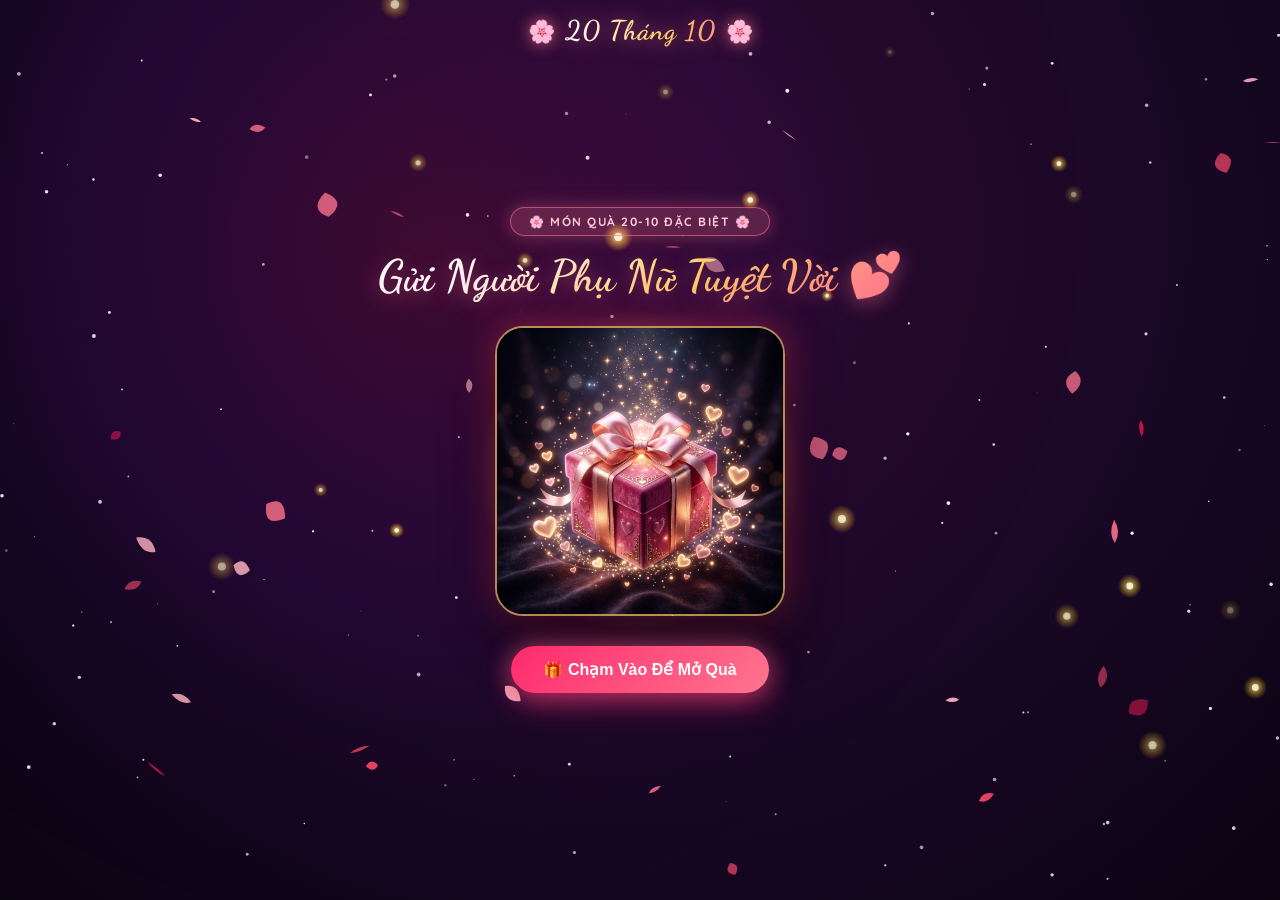
<file: index.html>
<!DOCTYPE html>
<html lang="vi">

<head>
  <meta charset="UTF-8">
  <meta name="viewport"
    content="width=device-width, initial-scale=1.0, maximum-scale=1.0, user-scalable=no, viewport-fit=cover">
  <title>Món Quà 20-10 Ý Nghĩa 💖</title>

  <!-- SEO & Social Meta Tags -->
  <meta name="description"
    content="Trang web hiệu ứng động chúc mừng ngày Phụ nữ Việt Nam 20-10 cực ngọt ngào với bụi hoa phát sáng lãng mạn.">
  <meta property="og:title" content="Món Quà 20-10 Bí Mật Dành Riêng Cho Bạn 🌹">
  <meta property="og:description" content="Chạm vào để khám phá bụi hoa nở rộ và thiệp chúc yêu thương!">
  <meta http-equiv="Cache-Control" content="no-cache, no-store, must-revalidate">
  <meta http-equiv="Pragma" content="no-cache">
  <meta http-equiv="Expires" content="0">

  <!-- Stylesheet with Cache Busting -->
  <link rel="stylesheet" href="css/style.css?v=20261020_v5">
  <style>
    /* Chống cache trình duyệt cho hiệu ứng từng từ */
    .wish-line { display: block; margin-bottom: 4px; }
    .wish-line:last-child { margin-bottom: 0; }
    .wish-word {
      display: inline-block;
      opacity: 0;
      transform: translateY(8px) scale(0.92);
      filter: blur(4px);
      margin-right: 0.28em;
      animation: smoothWordFade 0.5s cubic-bezier(0.2, 0.9, 0.3, 1) forwards;
      will-change: opacity, transform, filter;
    }
    @keyframes smoothWordFade {
      0% {
        opacity: 0;
        transform: translateY(8px) scale(0.92);
        filter: blur(4px);
        color: #ff3366;
      }
      50% {
        opacity: 1;
        transform: translateY(-1px) scale(1.03);
        filter: blur(0);
        color: #ff2a6d;
        text-shadow: 0 0 6px rgba(255, 51, 102, 0.35);
      }
      100% {
        opacity: 1;
        transform: translateY(0) scale(1);
        filter: blur(0);
        color: #3b0c1c;
        text-shadow: none;
      }
    }
    /* GPU Hardware Acceleration cho Phong Thư */
    .envelope-box {
      transform: translate3d(-50%, -36%, 0) scale(0.88);
      opacity: 0;
      will-change: transform, opacity;
      backface-visibility: hidden;
      -webkit-backface-visibility: hidden;
      transition: transform 0.65s cubic-bezier(0.16, 1, 0.3, 1), opacity 0.5s cubic-bezier(0.16, 1, 0.3, 1);
    }
    .envelope-box.show {
      transform: translate3d(-50%, -50%, 0) scale(1);
      opacity: 1;
    }
  </style>
</head>

<body>

  <!-- Background Sky Canvas (Stars, Nebula, Falling 3D Petals, Touch Sparklers) -->
  <canvas id="sky-canvas"></canvas>

  <!-- Fireworks & Heart Burst Canvas -->
  <canvas id="fireworks-canvas"></canvas>

  <!-- Top Navigation (Cân đối chính giữa màn hình với đôi hoa anh đào) -->
  <header class="top-nav">
    <div class="brand-badge">
      <span class="badge-icon">🌸</span>
      <span class="badge-text">20 Tháng 10</span>
      <span class="badge-icon badge-icon-right">🌸</span>
    </div>
  </header>

  <!-- Rain Polaroid Zone for Closed Card Modal -->
  <div id="polaroid-rain-zone"></div>

  <!-- Main Interactive App Stage -->
  <main class="main-stage">

    <!-- STAGE 1: MYSTERY INTRO & GLOWING GIFT BOX -->
    <section class="intro-stage" id="introStage">
      <div class="special-badge">🌸 Món Quà 20-10 Đặc Biệt 🌸</div>
      <h1 class="intro-to-name" id="introToName">Gửi Người Phụ Nữ Tuyệt Vời 💕</h1>

      <!-- 3D Glowing Gift Box -->
      <div class="giftbox-wrapper" id="giftboxWrapper" onclick="openGift()">
        <div class="giftbox-glow-ring"></div>
        <div class="giftbox-img-container">
          <img src="assets/giftbox.jpg" alt="Hộp quà bí mật 20-10" loading="eager">
        </div>
      </div>

      <!-- Pulsing Call To Action Button -->
      <button class="tap-cta-btn" id="openGiftBtn" onclick="openGift()">
        <span>🎁 Chạm Vào Để Mở Quà</span>
      </button>
    </section>

    <!-- STAGE 2: HUYỀN ẢO TIKTOK FLOWER BUSH & ENVELOPE (CHUẨN 100% ẢNH MẪU) -->
    <section class="flower-stage" id="flowerStage">

      <!-- Bụi hoa 3 bông phát sáng chuẩn video TikTok -->
      <div class="flower-bush-container" onclick="triggerFlowerBloom(event)">
        <!-- Vầng hào quang ánh sáng huyền ảo phía sau 3 đóa hoa -->
        <div class="flower-halo-glow"></div>

        <!-- Vòng sóng xung kích khi chạm vào hoa -->
        <div class="shockwave-ring" id="flowerShockwave"></div>

        <!-- Các hạt đom đóm dạ quang bay lượn quanh hoa -->
        <div class="firefly firefly-1"></div>
        <div class="firefly firefly-2"></div>
        <div class="firefly firefly-3"></div>
        <div class="firefly firefly-4"></div>

        <!-- VƯỜN HOA NỞ RỘ ĐÍCH THỰC CHUẨN VIRAL TIKTOK TREND -->
        <div class="flowers" id="flowerBush">
        <div class="flower flower--1">
            <div class="flower__leafs flower__leafs--1">
                <div class="flower__leaf flower__leaf--1"></div>
                <div class="flower__leaf flower__leaf--2"></div>
                <div class="flower__leaf flower__leaf--3"></div>
                <div class="flower__leaf flower__leaf--4"></div>
                <div class="flower__white-circle"></div>

                <div class="flower__light flower__light--1"></div>
                <div class="flower__light flower__light--2"></div>
                <div class="flower__light flower__light--3"></div>
                <div class="flower__light flower__light--4"></div>
                <div class="flower__light flower__light--5"></div>
                <div class="flower__light flower__light--6"></div>
                <div class="flower__light flower__light--7"></div>
                <div class="flower__light flower__light--8"></div>

            </div>
            <div class="flower__line">
                <div class="flower__line__leaf flower__line__leaf--1"></div>
                <div class="flower__line__leaf flower__line__leaf--2"></div>
                <div class="flower__line__leaf flower__line__leaf--3"></div>
                <div class="flower__line__leaf flower__line__leaf--4"></div>
                <div class="flower__line__leaf flower__line__leaf--5"></div>
                <div class="flower__line__leaf flower__line__leaf--6"></div>
            </div>
        </div>

        <div class="flower flower--2">
            <div class="flower__leafs flower__leafs--2">
                <div class="flower__leaf flower__leaf--1"></div>
                <div class="flower__leaf flower__leaf--2"></div>
                <div class="flower__leaf flower__leaf--3"></div>
                <div class="flower__leaf flower__leaf--4"></div>
                <div class="flower__white-circle"></div>

                <div class="flower__light flower__light--1"></div>
                <div class="flower__light flower__light--2"></div>
                <div class="flower__light flower__light--3"></div>
                <div class="flower__light flower__light--4"></div>
                <div class="flower__light flower__light--5"></div>
                <div class="flower__light flower__light--6"></div>
                <div class="flower__light flower__light--7"></div>
                <div class="flower__light flower__light--8"></div>

            </div>
            <div class="flower__line">
                <div class="flower__line__leaf flower__line__leaf--1"></div>
                <div class="flower__line__leaf flower__line__leaf--2"></div>
                <div class="flower__line__leaf flower__line__leaf--3"></div>
                <div class="flower__line__leaf flower__line__leaf--4"></div>
            </div>
        </div>

        <div class="flower flower--3">
            <div class="flower__leafs flower__leafs--3">
                <div class="flower__leaf flower__leaf--1"></div>
                <div class="flower__leaf flower__leaf--2"></div>
                <div class="flower__leaf flower__leaf--3"></div>
                <div class="flower__leaf flower__leaf--4"></div>
                <div class="flower__white-circle"></div>

                <div class="flower__light flower__light--1"></div>
                <div class="flower__light flower__light--2"></div>
                <div class="flower__light flower__light--3"></div>
                <div class="flower__light flower__light--4"></div>
                <div class="flower__light flower__light--5"></div>
                <div class="flower__light flower__light--6"></div>
                <div class="flower__light flower__light--7"></div>
                <div class="flower__light flower__light--8"></div>

            </div>
            <div class="flower__line">
                <div class="flower__line__leaf flower__line__leaf--1"></div>
                <div class="flower__line__leaf flower__line__leaf--2"></div>
                <div class="flower__line__leaf flower__line__leaf--3"></div>
                <div class="flower__line__leaf flower__line__leaf--4"></div>
            </div>
        </div>

        <div class="grow-ans" style="--d:1.2s">
            <div class="flower__g-long">
                <div class="flower__g-long__top"></div>
                <div class="flower__g-long__bottom"></div>
            </div>
        </div>

        <div class="growing-grass">
            <div class="flower__grass flower__grass--1">
                <div class="flower__grass--top"></div>
                <div class="flower__grass--bottom"></div>
                <div class="flower__grass__leaf flower__grass__leaf--1"></div>
                <div class="flower__grass__leaf flower__grass__leaf--2"></div>
                <div class="flower__grass__leaf flower__grass__leaf--3"></div>
                <div class="flower__grass__leaf flower__grass__leaf--4"></div>
                <div class="flower__grass__leaf flower__grass__leaf--5"></div>
                <div class="flower__grass__leaf flower__grass__leaf--6"></div>
                <div class="flower__grass__leaf flower__grass__leaf--7"></div>
                <div class="flower__grass__leaf flower__grass__leaf--8"></div>
                <div class="flower__grass__overlay"></div>
            </div>
        </div>

        <div class="growing-grass">
            <div class="flower__grass flower__grass--2">
                <div class="flower__grass--top"></div>
                <div class="flower__grass--bottom"></div>
                <div class="flower__grass__leaf flower__grass__leaf--1"></div>
                <div class="flower__grass__leaf flower__grass__leaf--2"></div>
                <div class="flower__grass__leaf flower__grass__leaf--3"></div>
                <div class="flower__grass__leaf flower__grass__leaf--4"></div>
                <div class="flower__grass__leaf flower__grass__leaf--5"></div>
                <div class="flower__grass__leaf flower__grass__leaf--6"></div>
                <div class="flower__grass__leaf flower__grass__leaf--7"></div>
                <div class="flower__grass__leaf flower__grass__leaf--8"></div>
                <div class="flower__grass__overlay"></div>
            </div>
        </div>

        <div class="grow-ans" style="--d:2.4s">
            <div class="flower__g-right flower__g-right--1">
                <div class="leaf"></div>
            </div>
        </div>

        <div class="grow-ans" style="--d:2.8s">
            <div class="flower__g-right flower__g-right--2">
                <div class="leaf"></div>
            </div>
        </div>

        <div class="grow-ans" style="--d:2.8s">
            <div class="flower__g-front">
                <div class="flower__g-front__leaf-wrapper flower__g-front__leaf-wrapper--1">
                    <div class="flower__g-front__leaf"></div>
                </div>
                <div class="flower__g-front__leaf-wrapper flower__g-front__leaf-wrapper--2">
                    <div class="flower__g-front__leaf"></div>
                </div>
                <div class="flower__g-front__leaf-wrapper flower__g-front__leaf-wrapper--3">
                    <div class="flower__g-front__leaf"></div>
                </div>
                <div class="flower__g-front__leaf-wrapper flower__g-front__leaf-wrapper--4">
                    <div class="flower__g-front__leaf"></div>
                </div>
                <div class="flower__g-front__leaf-wrapper flower__g-front__leaf-wrapper--5">
                    <div class="flower__g-front__leaf"></div>
                </div>
                <div class="flower__g-front__leaf-wrapper flower__g-front__leaf-wrapper--6">
                    <div class="flower__g-front__leaf"></div>
                </div>
                <div class="flower__g-front__leaf-wrapper flower__g-front__leaf-wrapper--7">
                    <div class="flower__g-front__leaf"></div>
                </div>
                <div class="flower__g-front__leaf-wrapper flower__g-front__leaf-wrapper--8">
                    <div class="flower__g-front__leaf"></div>
                </div>
                <div class="flower__g-front__line"></div>
            </div>
        </div>

        <div class="grow-ans" style="--d:3.2s">
            <div class="flower__g-fr">
                <div class="leaf"></div>
                <div class="flower__g-fr__leaf flower__g-fr__leaf--1"></div>
                <div class="flower__g-fr__leaf flower__g-fr__leaf--2"></div>
                <div class="flower__g-fr__leaf flower__g-fr__leaf--3"></div>
                <div class="flower__g-fr__leaf flower__g-fr__leaf--4"></div>
                <div class="flower__g-fr__leaf flower__g-fr__leaf--5"></div>
                <div class="flower__g-fr__leaf flower__g-fr__leaf--6"></div>
                <div class="flower__g-fr__leaf flower__g-fr__leaf--7"></div>
                <div class="flower__g-fr__leaf flower__g-fr__leaf--8"></div>
            </div>
        </div>

        <div class="long-g long-g--0">
            <div class="grow-ans" style="--d:3s">
                <div class="leaf leaf--0"></div>
            </div>
            <div class="grow-ans" style="--d:2.2s">
                <div class="leaf leaf--1"></div>
            </div>
            <div class="grow-ans" style="--d:3.4s">
                <div class="leaf leaf--2"></div>
            </div>
            <div class="grow-ans" style="--d:3.6s">
                <div class="leaf leaf--3"></div>
            </div>
        </div>

        <div class="long-g long-g--1">
            <div class="grow-ans" style="--d:3.6s">
                <div class="leaf leaf--0"></div>
            </div>
            <div class="grow-ans" style="--d:3.8s">
                <div class="leaf leaf--1"></div>
            </div>
            <div class="grow-ans" style="--d:4s">
                <div class="leaf leaf--2"></div>
            </div>
            <div class="grow-ans" style="--d:4.2s">
                <div class="leaf leaf--3"></div>
            </div>
        </div>

        <div class="long-g long-g--2">
            <div class="grow-ans" style="--d:4s">
                <div class="leaf leaf--0"></div>
            </div>
            <div class="grow-ans" style="--d:4.2s">
                <div class="leaf leaf--1"></div>
            </div>
            <div class="grow-ans" style="--d:4.4s">
                <div class="leaf leaf--2"></div>
            </div>
            <div class="grow-ans" style="--d:4.6s">
                <div class="leaf leaf--3"></div>
            </div>
        </div>

        <div class="long-g long-g--3">
            <div class="grow-ans" style="--d:4s">
                <div class="leaf leaf--0"></div>
            </div>
            <div class="grow-ans" style="--d:4.2s">
                <div class="leaf leaf--1"></div>
            </div>
            <div class="grow-ans" style="--d:3s">
                <div class="leaf leaf--2"></div>
            </div>
            <div class="grow-ans" style="--d:3.6s">
                <div class="leaf leaf--3"></div>
            </div>
        </div>

        <div class="long-g long-g--4">
            <div class="grow-ans" style="--d:4s">
                <div class="leaf leaf--0"></div>
            </div>
            <div class="grow-ans" style="--d:4.2s">
                <div class="leaf leaf--1"></div>
            </div>
            <div class="grow-ans" style="--d:3s">
                <div class="leaf leaf--2"></div>
            </div>
            <div class="grow-ans" style="--d:3.6s">
                <div class="leaf leaf--3"></div>
            </div>
        </div>

        <div class="long-g long-g--5">
            <div class="grow-ans" style="--d:4s">
                <div class="leaf leaf--0"></div>
            </div>
            <div class="grow-ans" style="--d:4.2s">
                <div class="leaf leaf--1"></div>
            </div>
            <div class="grow-ans" style="--d:3s">
                <div class="leaf leaf--2"></div>
            </div>
            <div class="grow-ans" style="--d:3.6s">
                <div class="leaf leaf--3"></div>
            </div>
        </div>

        <div class="long-g long-g--6">
            <div class="grow-ans" style="--d:4.2s">
                <div class="leaf leaf--0"></div>
            </div>
            <div class="grow-ans" style="--d:4.4s">
                <div class="leaf leaf--1"></div>
            </div>
            <div class="grow-ans" style="--d:4.6s">
                <div class="leaf leaf--2"></div>
            </div>
            <div class="grow-ans" style="--d:4.8s">
                <div class="leaf leaf--3"></div>
            </div>
        </div>

        <div class="long-g long-g--7">
            <div class="grow-ans" style="--d:3s">
                <div class="leaf leaf--0"></div>
            </div>
            <div class="grow-ans" style="--d:3.2s">
                <div class="leaf leaf--1"></div>
            </div>
            <div class="grow-ans" style="--d:3.5s">
                <div class="leaf leaf--2"></div>
            </div>
            <div class="grow-ans" style="--d:3.6s">
                <div class="leaf leaf--3"></div>
            </div>
        </div>
    </div>
      </div>

      <!-- PHONG THƯ HỒNG SANG TRỌNG BAY LÊN (NẰM TRÊN HOA ĐÚNG NHƯ SCREENSHOT CỦA BẠN) -->
      <div class="envelope-box" id="envelopeBox" onclick="openCardModal()">
        <div class="envelope-flap"></div>
        <div class="wax-seal">💌</div>
        <div class="letter-preview">
          <span style="font-size: 16px; margin-bottom: 2px;">🌹</span>
          <span class="preview-title">CHÚC MỪNG 20 - 10</span>
          <span class="preview-sub">(Chạm Để Mở Thiệp 💖)</span>
        </div>
      </div>

      <!-- Hướng dẫn chạm hoa -->
      <div class="flower-touch-hint">
        <span>✨ Chạm vào hoa để bừng nở thêm yêu thương 🌸</span>
      </div>

    </section>

  </main>

  <!-- STAGE 3: THE LOVE CARD MODAL (POPUP THIỆP CHÚC MỪNG CAO CẤP) -->
  <div class="card-modal-backdrop" id="modalBackdrop" onclick="closeCardModal()"></div>
  <div class="love-card-modal" id="cardModal">
    <div class="close-btn" onclick="closeCardModal()" title="Đóng thiệp">✕</div>

    <div class="card-header-badge">Happy Vietnamese Women's Day</div>
    <h2 class="card-title">20-10 Ngập Tràn Yêu Thương 🌹</h2>

    <p style="text-align: center; font-size: 14px; color: #5a1832; margin-bottom: 12px; font-weight: 600;">
      Gửi tặng <span id="cardToName" style="color: #ff3366; font-weight: 700;"></span> thương yêu 💕
    </p>

    <!-- Khung ảnh Polaroid với bộ chọn ảnh -->
    <div class="card-photo-polaroid">
      <div class="card-img-box">
        <img id="cardMainImg" src="assets/bouquet.jpg" alt="Bó hoa chúc mừng 20-10">
      </div>
      <div class="photo-dots">
        <div class="photo-dot active" onclick="switchPhoto(0)" title="Bó hoa hồng"></div>
        <div class="photo-dot" onclick="switchPhoto(1)" title="Hộp quà ngọt ngào"></div>
        <div class="photo-dot" onclick="switchPhoto(2)" title="Đóa hồng rực rỡ"></div>
      </div>
    </div>

    <!-- Hộp lời chúc gõ chữ nghệ thuật -->
    <div class="card-wish-box">
      <div class="card-text" id="cardWishText"></div>
      <div class="card-signature">From: <span id="cardFromName">Friend</span> with love ❤️</div>
    </div>

    <!-- Thanh công cụ tương tác tăng cảm xúc -->
    <div class="card-action-dock">
      <button class="dock-btn" onclick="shootHearts()">
        <span class="btn-icon">💖</span>
        <span>Bắn Tim</span>
      </button>
      <button class="dock-btn" onclick="shootRoses()">
        <span class="btn-icon">🌹</span>
        <span>Tặng Hoa</span>
      </button>
      <button class="dock-btn" onclick="startPolaroidRain()">
        <span class="btn-icon">📸</span>
        <span>Mưa Ảnh</span>
      </button>
      <button class="dock-btn" onclick="replayWish()">
        <span class="btn-icon">💌</span>
        <span>Đọc Lại</span>
      </button>
    </div>
  </div>

  <!-- Toast Notification Message -->
  <div class="toast-msg" id="toastMsg"></div>

  <!-- Audio nền lãng mạn -->
  <audio id="bgAudio" loop preload="auto"></audio>

  <!-- External Application Logic with Cache Busting -->
  <script src="js/app.js?v=20261020_v5"></script>
</body>

</html>
</file>
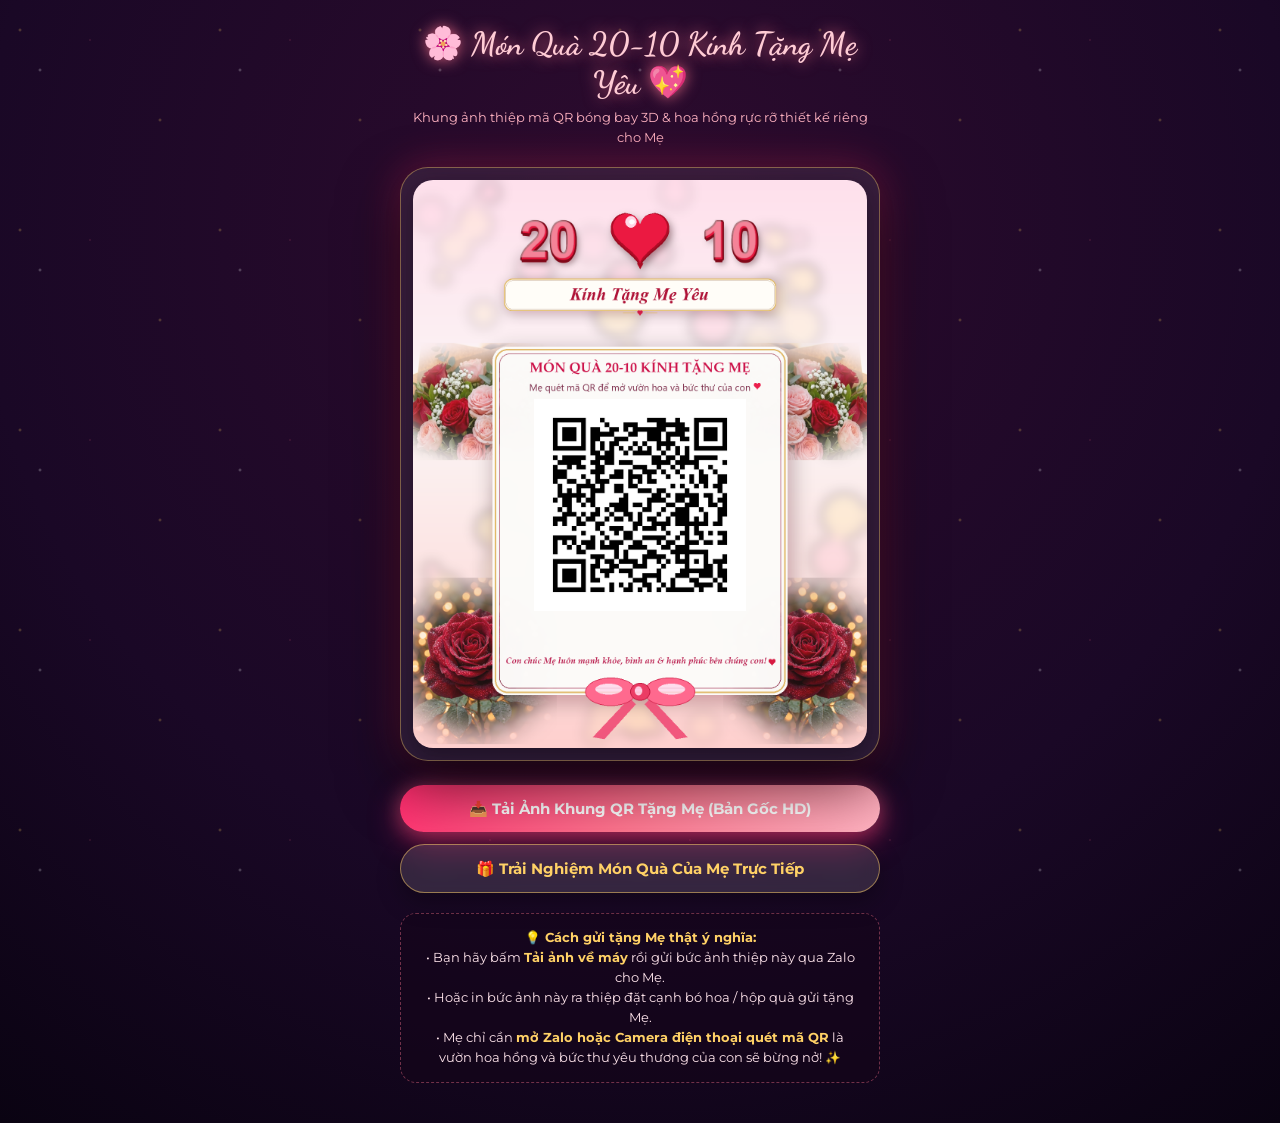
<file: qr.html>
<!DOCTYPE html>
<html lang="vi">
<head>
  <meta charset="UTF-8">
  <meta name="viewport" content="width=device-width, initial-scale=1.0, maximum-scale=1.0, user-scalable=no, viewport-fit=cover">
  <title>Khung Mã QR 20-10 Dành Tặng Mẹ Kính Yêu 💖</title>
  
  <meta name="description" content="Khung hình thiệp mã QR mừng ngày Phụ nữ Việt Nam 20-10 dành riêng cho Mẹ yêu.">
  <meta property="og:title" content="Khung Mã QR 20-10 Dành Tặng Mẹ Kính Yêu 🌹">
  <meta property="og:image" content="assets/khung_qr_tang_me.jpg">

  <link rel="stylesheet" href="https://fonts.googleapis.com/css2?family=Dancing+Script:wght@700&family=Montserrat:wght@500;600;700&family=Playfair+Display:ital,wght@0,700;1,600&display=swap">

  <style>
    * {
      box-sizing: border-box;
      margin: 0;
      padding: 0;
      -webkit-tap-highlight-color: transparent;
    }

    body {
      min-height: 100vh;
      background: radial-gradient(circle at 50% 20%, #2d0b2e 0%, #1a0826 60%, #0a0312 100%);
      font-family: 'Montserrat', sans-serif;
      color: #fff;
      display: flex;
      flex-direction: column;
      align-items: center;
      justify-content: flex-start;
      padding: 24px 16px 40px;
      overflow-x: hidden;
      position: relative;
    }

    /* Bụi sao và cánh hoa rơi lấp lánh nền */
    .sparkle-bg {
      position: fixed;
      inset: 0;
      background-image: 
        radial-gradient(2px 2px at 20px 30px, #ffd166, rgba(0,0,0,0)),
        radial-gradient(2px 2px at 40px 70px, #ffffff, rgba(0,0,0,0)),
        radial-gradient(1px 1px at 90px 40px, #ff758f, rgba(0,0,0,0)),
        radial-gradient(2px 2px at 160px 120px, #ffd166, rgba(0,0,0,0));
      background-repeat: repeat;
      background-size: 200px 200px;
      opacity: 0.35;
      pointer-events: none;
      z-index: 1;
    }

    .container {
      position: relative;
      z-index: 10;
      width: 100%;
      max-width: 480px;
      display: flex;
      flex-direction: column;
      align-items: center;
    }

    .page-title {
      font-family: 'Dancing Script', cursive;
      font-size: 32px;
      color: #ffccd5;
      text-shadow: 0 0 15px rgba(255, 117, 143, 0.8);
      margin-bottom: 6px;
      text-align: center;
    }

    .page-sub {
      font-size: 13px;
      color: #ffb3c1;
      text-align: center;
      margin-bottom: 20px;
      line-height: 1.5;
    }

    /* Khung tranh ảnh QR Card nổi bật */
    .qr-frame-wrapper {
      position: relative;
      width: 100%;
      background: rgba(255, 255, 255, 0.08);
      backdrop-filter: blur(12px);
      -webkit-backdrop-filter: blur(12px);
      border: 1px solid rgba(255, 209, 102, 0.4);
      border-radius: 28px;
      padding: 12px;
      box-shadow: 0 25px 60px rgba(0, 0, 0, 0.6), 0 0 40px rgba(255, 51, 102, 0.35);
      transition: transform 0.3s ease;
    }

    .qr-frame-wrapper:hover {
      transform: translateY(-3px);
    }

    .qr-img {
      width: 100%;
      height: auto;
      border-radius: 20px;
      display: block;
      box-shadow: 0 8px 25px rgba(0, 0, 0, 0.35);
    }

    /* Nút hành động */
    .action-group {
      width: 100%;
      display: flex;
      flex-direction: column;
      gap: 12px;
      margin-top: 24px;
    }

    .btn {
      display: flex;
      align-items: center;
      justify-content: center;
      gap: 10px;
      width: 100%;
      padding: 14px 20px;
      border-radius: 50px;
      font-size: 15px;
      font-weight: 700;
      text-decoration: none;
      cursor: pointer;
      border: none;
      transition: all 0.25s ease;
      box-shadow: 0 10px 25px rgba(0, 0, 0, 0.3);
    }

    .btn-download {
      background: linear-gradient(135deg, #ff2a6d, #ff758f, #ffb3c1);
      color: #fff;
      box-shadow: 0 10px 30px rgba(255, 42, 109, 0.5), 0 0 20px rgba(255, 117, 143, 0.4);
    }

    .btn-download:hover {
      transform: scale(1.02);
      box-shadow: 0 14px 35px rgba(255, 42, 109, 0.7);
    }

    .btn-download:active {
      transform: scale(0.98);
    }

    .btn-open {
      background: rgba(255, 255, 255, 0.12);
      color: #ffd166;
      border: 1px solid rgba(255, 209, 102, 0.5);
      backdrop-filter: blur(8px);
    }

    .btn-open:hover {
      background: rgba(255, 209, 102, 0.2);
      transform: scale(1.02);
    }

    .hint-box {
      margin-top: 20px;
      background: rgba(20, 5, 25, 0.6);
      border: 1px dashed rgba(255, 117, 143, 0.4);
      border-radius: 16px;
      padding: 14px 18px;
      font-size: 12.5px;
      color: #ffe5ec;
      line-height: 1.6;
      text-align: center;
    }

    .hint-box strong {
      color: #ffd166;
    }
  </style>
</head>
<body>

  <div class="sparkle-bg"></div>

  <main class="container">
    <h1 class="page-title">🌸 Món Quà 20-10 Kính Tặng Mẹ Yêu 💖</h1>
    <p class="page-sub">Khung ảnh thiệp mã QR bóng bay 3D & hoa hồng rực rỡ thiết kế riêng cho Mẹ</p>

    <!-- Khung mã QR chất lượng cao dành tặng Mẹ -->
    <div class="qr-frame-wrapper">
      <img class="qr-img" src="assets/khung_qr_tang_me.png" alt="Khung mã QR 20-10 Kính Tặng Mẹ">
    </div>

    <!-- Nhóm nút tải và xem -->
    <div class="action-group">
      <a class="btn btn-download" href="assets/khung_qr_tang_me.png" download="Khung_QR_20_10_Tang_Me.png">
        <span>📥 Tải Ảnh Khung QR Tặng Mẹ (Bản Gốc HD)</span>
      </a>

      <a class="btn btn-open" href="index.html?to=Mẹ_Yêu&from=Con&theme=mom">
        <span>🎁 Trải Nghiệm Món Quà Của Mẹ Trực Tiếp</span>
      </a>
    </div>

    <!-- Hướng dẫn sử dụng -->
    <div class="hint-box">
      <strong>💡 Cách gửi tặng Mẹ thật ý nghĩa:</strong><br>
      • Bạn hãy bấm <strong>Tải ảnh về máy</strong> rồi gửi bức ảnh thiệp này qua Zalo cho Mẹ.<br>
      • Hoặc in bức ảnh này ra thiệp đặt cạnh bó hoa / hộp quà gửi tặng Mẹ.<br>
      • Mẹ chỉ cần <strong>mở Zalo hoặc Camera điện thoại quét mã QR</strong> là vườn hoa hồng và bức thư yêu thương của con sẽ bừng nở! ✨
    </div>
  </main>

</body>
</html>
</file>
<file: css/style.css>
/* ==========================================================================
   20-10 DYNAMIC ENCHANTED EXPERIENCE - STYLESHEET
   Aesthetics: Deep Twilight Rose, Frosted Glassmorphism, 3D Glowing Roses
   ========================================================================== */

@import url('https://fonts.googleapis.com/css2?family=Dancing+Script:wght@600;700&family=Great+Vibes&family=Montserrat:wght@400;500;600;700&family=Playfair+Display:ital,wght@0,600;0,700;1,400&family=Quicksand:wght@500;600;700&display=swap');

:root {
  --primary-pink: #ff3366;
  --primary-rose: #ff758f;
  --soft-pink: #ffb3c1;
  --blush-pink: #ffe5ec;
  --gold-accent: #ffd166;
  --gold-glow: rgba(255, 209, 102, 0.45);
  --deep-bg-1: #1a0826;
  --deep-bg-2: #2d0b2e;
  --deep-bg-3: #0a0312;
  --card-glass: rgba(255, 255, 255, 0.95);
  --glass-border: rgba(255, 255, 255, 0.35);
  --shadow-primary: 0 15px 35px rgba(255, 51, 102, 0.35);
  --font-serif: 'Playfair Display', 'Great Vibes', serif;
  --font-script: 'Dancing Script', cursive;
  --font-sans: 'Quicksand', 'Montserrat', -apple-system, sans-serif;
}

* {
  box-sizing: border-box;
  margin: 0;
  padding: 0;
  user-select: none;
  -webkit-tap-highlight-color: transparent;
}

html, body {
  width: 100%;
  height: 100%;
  overflow: hidden;
  font-family: var(--font-sans);
  background: radial-gradient(circle at 50% 25%, var(--deep-bg-2) 0%, var(--deep-bg-1) 55%, var(--deep-bg-3) 100%);
  color: #fff;
  position: relative;
}

/* ==========================================================================
   CANVAS LAYERS
   ========================================================================== */
#sky-canvas {
  position: absolute;
  inset: 0;
  width: 100%;
  height: 100%;
  pointer-events: none;
  z-index: 1;
}

#fireworks-canvas {
  position: absolute;
  inset: 0;
  width: 100%;
  height: 100%;
  pointer-events: none;
  z-index: 35;
}

/* ==========================================================================
   TOP BAR & AUDIO CONTROLS
   ========================================================================== */
.top-nav {
  position: absolute;
  top: env(safe-area-inset-top, 16px);
  left: 0;
  right: 0;
  display: flex;
  justify-content: center; /* Căn giữa cân đối tuyệt đối */
  align-items: center;
  padding: 14px 20px;
  z-index: 50;
  pointer-events: none;
}

.top-nav > * {
  pointer-events: auto;
}

/* Chữ 20 Tháng 10 nghệ thuật cân đối chính giữa, hiệu ứng động phát sáng lung linh */
.brand-badge {
  display: inline-flex;
  align-items: center;
  justify-content: center;
  gap: 10px;
  background: none;
  border: none;
  box-shadow: none;
  backdrop-filter: none;
  -webkit-backdrop-filter: none;
  padding: 0;
  cursor: default;
  animation: gentleFloatText 3s ease-in-out infinite alternate;
}

.brand-badge .badge-icon {
  font-size: 22px;
  display: inline-block;
  animation: flowerWigglePulse 2.8s infinite ease-in-out;
  filter: drop-shadow(0 0 8px rgba(255, 117, 143, 0.8));
}

.brand-badge .badge-icon-right {
  animation: flowerWigglePulse 2.8s infinite ease-in-out 1.4s;
}

.brand-badge .badge-text {
  font-family: var(--font-script);
  font-size: 27px;
  font-weight: 700;
  letter-spacing: 1px;
  background: linear-gradient(90deg, #ffffff 0%, #ffd166 25%, #ff758f 50%, #ffffff 75%, #ff758f 100%);
  background-size: 250% auto;
  -webkit-background-clip: text;
  -webkit-text-fill-color: transparent;
  animation: textShimmerMove 4s linear infinite, textGlowPulse 2.5s ease-in-out infinite alternate;
  filter: drop-shadow(0 0 10px rgba(255, 117, 143, 0.7));
  white-space: nowrap;
}

@keyframes textShimmerMove {
  0% { background-position: 0% center; }
  100% { background-position: 250% center; }
}

@keyframes textGlowPulse {
  0% { filter: drop-shadow(0 0 8px rgba(255, 117, 143, 0.6)); }
  100% { filter: drop-shadow(0 0 16px rgba(255, 51, 102, 0.9)) drop-shadow(0 0 25px rgba(255, 209, 102, 0.7)); }
}

@keyframes gentleFloatText {
  0% { transform: translateY(0); }
  100% { transform: translateY(-5px); }
}

@keyframes flowerWigglePulse {
  0%, 100% { transform: rotate(0deg) scale(1); }
  25% { transform: rotate(-12deg) scale(1.15); }
  75% { transform: rotate(12deg) scale(1.15); }
}

/* ==========================================================================
   PROMAX LUXURY MUSIC CAPSULE (ĐĨA THAN HOLOGRAPHIC & SÓNG EQUALIZER MA THUẬT)
   ========================================================================== */
.promax-music-capsule {
  display: none !important;
}

/* Đĩa than Holographic mini */
.vinyl-disk {
  width: 34px;
  height: 34px;
  border-radius: 50%;
  background: radial-gradient(circle, #2b0b1e 20%, #110515 50%, #3a0d2a 70%, #0a030d 100%);
  border: 1.5px solid rgba(255, 255, 255, 0.65);
  box-shadow: 0 0 12px rgba(255, 51, 102, 0.6);
  display: flex;
  align-items: center;
  justify-content: center;
  animation: vinylRotate 4s linear infinite;
  transition: opacity 0.3s ease;
}

.vinyl-disk.paused {
  animation-play-state: paused;
  opacity: 0.6;
  filter: grayscale(0.4);
}

.vinyl-core {
  font-size: 13px;
  display: flex;
  align-items: center;
  justify-content: center;
  animation: vinylCorePulse 2.2s infinite ease-in-out alternate;
}

@keyframes vinylRotate {
  100% { transform: rotate(360deg); }
}

@keyframes vinylCorePulse {
  0% { transform: scale(0.9); }
  100% { transform: scale(1.15); filter: drop-shadow(0 0 4px #ffd166); }
}

/* 4 thanh sóng âm Equalizer phát sáng nhảy múa sống động */
.sound-wave-bars {
  display: flex;
  align-items: flex-end;
  gap: 3px;
  height: 16px;
  padding: 0 2px;
}

.sound-wave-bars .bar {
  width: 3px;
  border-radius: 3px;
  background: linear-gradient(to top, #ff3366, #ffd166);
  animation: waveBarDance 0.9s ease-in-out infinite alternate;
}

.sound-wave-bars .bar-1 { height: 12px; animation-delay: 0.1s; }
.sound-wave-bars .bar-2 { height: 16px; animation-delay: 0.35s; }
.sound-wave-bars .bar-3 { height: 9px; animation-delay: 0.2s; }
.sound-wave-bars .bar-4 { height: 14px; animation-delay: 0.45s; }

.sound-wave-bars.paused .bar {
  animation-play-state: paused;
  height: 3px !important;
  opacity: 0.45;
  transition: height 0.4s ease;
}

@keyframes waveBarDance {
  0% { height: 3px; }
  100% { height: 16px; }
}

/* Nhãn tên bài hát tinh tế có nút đổi bài nhanh */
.track-label {
  display: flex;
  align-items: center;
  gap: 6px;
  cursor: pointer;
}

.track-title {
  font-size: 12px;
  font-weight: 600;
  color: #ffe5ec;
  letter-spacing: 0.3px;
  white-space: nowrap;
}

.track-switch-hint {
  font-size: 13px;
  color: #ffd166;
  opacity: 0.85;
  transition: transform 0.3s ease;
}

.track-label:hover .track-switch-hint {
  transform: rotate(180deg);
  opacity: 1;
}

.promax-music-capsule.is-playing {
  border-color: rgba(255, 209, 102, 0.6);
  box-shadow: 0 4px 20px rgba(0, 0, 0, 0.45), 0 0 18px rgba(255, 51, 102, 0.5), 0 0 35px rgba(255, 209, 102, 0.3);
}

/* ==========================================================================
   PROMAX FLOATING MUSICAL NOTES
   ========================================================================== */
.floating-music-note {
  position: fixed;
  pointer-events: none;
  font-size: 18px;
  color: #ffd166;
  text-shadow: 0 0 8px rgba(255, 117, 143, 0.9), 0 0 16px rgba(255, 209, 102, 0.8);
  z-index: 60;
  animation: floatMusicNoteUp 2.4s cubic-bezier(0.2, 0.8, 0.4, 1) forwards;
}

@keyframes floatMusicNoteUp {
  0% {
    opacity: 0;
    transform: translate(0, 0) scale(0.6) rotate(0deg);
  }
  20% {
    opacity: 1;
    transform: translate(-10px, -20px) scale(1.1) rotate(-15deg);
  }
  70% {
    opacity: 0.85;
    transform: translate(12px, -65px) scale(1.2) rotate(15deg);
  }
  100% {
    opacity: 0;
    transform: translate(-5px, -110px) scale(0.8) rotate(30deg);
  }
}

/* ==========================================================================
   APP STAGE CONTAINER
   ========================================================================== */
.main-stage {
  position: relative;
  width: 100%;
  height: 100%;
  display: flex;
  flex-direction: column;
  align-items: center;
  justify-content: center;
  z-index: 10;
  padding: 20px;
}

/* ==========================================================================
   STAGE 1: MYSTERY INTRO / GIFT BOX
   ========================================================================== */
.intro-stage {
  position: absolute;
  inset: 0;
  display: flex;
  flex-direction: column;
  align-items: center;
  justify-content: center;
  z-index: 20;
  padding: 24px;
  text-align: center;
  transition: opacity 0.7s cubic-bezier(0.4, 0, 0.2, 1), transform 0.7s ease;
}

.intro-stage.hide {
  opacity: 0;
  transform: scale(0.9) translateY(-30px);
  pointer-events: none;
}

.special-badge {
  display: inline-flex;
  align-items: center;
  gap: 6px;
  padding: 6px 18px;
  background: rgba(255, 117, 143, 0.22);
  border: 1px solid rgba(255, 117, 143, 0.55);
  border-radius: 50px;
  font-size: 12px;
  font-weight: 700;
  letter-spacing: 1.5px;
  color: #ffccd5;
  text-transform: uppercase;
  margin-bottom: 14px;
  box-shadow: 0 0 18px rgba(255, 117, 143, 0.35);
  animation: floatBadge 3s ease-in-out infinite alternate;
}

.intro-to-name {
  font-family: var(--font-script);
  font-size: clamp(28px, 6vw, 44px);
  font-weight: 700;
  background: linear-gradient(135deg, #ffffff 20%, #ffd166 60%, #ff758f 100%);
  -webkit-background-clip: text;
  -webkit-text-fill-color: transparent;
  margin-bottom: 24px;
  text-shadow: 0 4px 20px rgba(255, 117, 143, 0.45);
  line-height: 1.2;
}

/* Hộp quà 3D phát sáng */
.giftbox-wrapper {
  position: relative;
  width: clamp(210px, 50vw, 290px);
  height: clamp(210px, 50vw, 290px);
  margin-bottom: 30px;
  cursor: pointer;
  perspective: 1000px;
}

.giftbox-glow-ring {
  position: absolute;
  inset: -18px;
  border-radius: 50%;
  background: radial-gradient(circle, rgba(255, 51, 102, 0.4) 0%, rgba(255, 209, 102, 0.2) 50%, transparent 70%);
  animation: glowPulse 2.4s ease-in-out infinite alternate;
  pointer-events: none;
}

.giftbox-img-container {
  width: 100%;
  height: 100%;
  border-radius: 28px;
  overflow: hidden;
  position: relative;
  box-shadow: 0 20px 50px rgba(0, 0, 0, 0.6), 0 0 35px rgba(255, 51, 102, 0.5);
  border: 2px solid rgba(255, 209, 102, 0.65);
  transition: transform 0.4s cubic-bezier(0.175, 0.885, 0.32, 1.275);
}

.giftbox-img-container img {
  width: 100%;
  height: 100%;
  object-fit: cover;
  animation: subtleZoom 6s ease-in-out infinite alternate;
}

.giftbox-wrapper:hover .giftbox-img-container,
.giftbox-wrapper:active .giftbox-img-container {
  transform: scale(1.05) rotate(1deg);
  border-color: #ffffff;
  box-shadow: 0 25px 60px rgba(255, 51, 102, 0.6), 0 0 40px rgba(255, 209, 102, 0.7);
}

/* Nút CTA Chạm Mở Quà */
.tap-cta-btn {
  display: inline-flex;
  align-items: center;
  gap: 10px;
  padding: 14px 32px;
  background: linear-gradient(135deg, #ff2a6d, #ff758f, #ffb3c1);
  background-size: 200% 200%;
  border: none;
  border-radius: 50px;
  color: #fff;
  font-size: 16px;
  font-weight: 700;
  cursor: pointer;
  box-shadow: 0 10px 30px rgba(255, 42, 109, 0.5), 0 0 25px rgba(255, 117, 143, 0.45);
  animation: gradientShift 3s ease infinite, ctaPulse 1.8s ease-in-out infinite;
  position: relative;
  overflow: hidden;
}

.tap-cta-btn::after {
  content: '';
  position: absolute;
  top: -50%;
  left: -60%;
  width: 40%;
  height: 200%;
  background: linear-gradient(to right, transparent, rgba(255, 255, 255, 0.55), transparent);
  transform: rotate(30deg);
  animation: promaxLightSweep 3.2s infinite cubic-bezier(0.4, 0, 0.2, 1);
  pointer-events: none;
}

@keyframes promaxLightSweep {
  0% { left: -60%; }
  40%, 100% { left: 140%; }
}

.tap-cta-btn:active {
  transform: scale(0.96);
}

/* ==========================================================================
   STAGE 2: ENCHANTED BLOOMING ROSE GARDEN (HIỆU ỨNG CĂNG & SIÊU ĐẸP)
   ========================================================================== */
.flower-stage {
  position: absolute;
  inset: 0;
  display: flex;
  flex-direction: column;
  align-items: center;
  justify-content: flex-end;
  z-index: 22;
  opacity: 0;
  pointer-events: none;
  transition: opacity 0.8s ease;
}

.flower-stage.active {
  opacity: 1;
  pointer-events: auto;
}

/* Container ôm trọn bụi hoa và hiệu ứng */
.flower-bush-container {
  position: absolute;
  inset: 0;
  width: 100%;
  height: 100%;
  z-index: 10;
  cursor: pointer;
  display: flex;
  align-items: flex-end;
  justify-content: center;
  overflow: hidden;
  contain: layout paint;
}

/* Vầng hào quang ánh sáng huyền ảo tỏa sáng đồng tâm phía sau phong thư & đóa hoa */
.flower-halo-glow {
  position: absolute;
  top: 24%;
  left: 50%;
  transform: translate3d(-50%, -50%, 0);
  width: 320px;
  height: 320px;
  border-radius: 50%;
  background: radial-gradient(circle at 50% 50%, rgba(255, 107, 139, 0.32) 0%, rgba(255, 209, 102, 0.2) 30%, rgba(255, 117, 143, 0.08) 55%, transparent 72%);
  animation: haloPulse 3.5s ease-in-out infinite alternate;
  pointer-events: none;
  z-index: 1;
  will-change: transform, opacity;
}

@keyframes haloPulse {
  0% { transform: translate3d(-50%, -50%, 0) scale(0.88); opacity: 0.55; }
  100% { transform: translate3d(-50%, -50%, 0) scale(1.18); opacity: 0.95; }
}

/* Vòng sóng xung kích phát sáng khi chạm vào hoa */
.shockwave-ring {
  position: absolute;
  top: 50%;
  left: 50%;
  transform: translate(-50%, -50%) scale(0);
  width: 100px;
  height: 100px;
  border-radius: 50%;
  border: 3px solid #ffd166;
  box-shadow: 0 0 25px #ff3366, inset 0 0 20px #ffd166;
  opacity: 0;
  pointer-events: none;
  z-index: 12;
}

.shockwave-ring.fire {
  animation: shockwaveExpand 0.8s cubic-bezier(0.1, 0.8, 0.3, 1) forwards;
}

@keyframes shockwaveExpand {
  0% { transform: translate(-50%, -50%) scale(0.2); opacity: 1; }
  100% { transform: translate(-50%, -50%) scale(4.2); opacity: 0; }
}


/* ==========================================================================
   AUTHENTIC VIRAL TIKTOK BLOSSOMING FLOWERS (Md Usman Ansari Masterpiece)
   ========================================================================== */
.flower-stage:not(.active) .flowers,
.flower-stage:not(.active) .flowers * {
  animation-play-state: paused !important;
}

.flowers {
  position: relative;
  transform: scale(0.8);
  transform-origin: bottom center;
  margin-bottom: 2vmin;
}

@media (max-width: 600px) {
  .flowers {
    transform: scale(0.68);
    margin-bottom: 0;
  }
}
@media (max-width: 400px) {
  .flowers {
    transform: scale(0.6);
  }
}

.flower {
  position: absolute;
  bottom: 10vmin;
  transform-origin: bottom center;
  z-index: 10;
  --fl-speed: 0.8s;
}
.flower--1 {
  animation: moving-flower-1 4s linear infinite;
}
.flower--1 .flower__line {
  height: 70vmin;
  animation-delay: 0.3s;
}
.flower--1 .flower__line__leaf--1 {
  animation: blooming-leaf-right var(--fl-speed) 1.6s backwards;
}
.flower--1 .flower__line__leaf--2 {
  animation: blooming-leaf-right var(--fl-speed) 1.4s backwards;
}
.flower--1 .flower__line__leaf--3 {
  animation: blooming-leaf-left var(--fl-speed) 1.2s backwards;
}
.flower--1 .flower__line__leaf--4 {
  animation: blooming-leaf-left var(--fl-speed) 1s backwards;
}
.flower--1 .flower__line__leaf--5 {
  animation: blooming-leaf-right var(--fl-speed) 1.8s backwards;
}
.flower--1 .flower__line__leaf--6 {
  animation: blooming-leaf-left var(--fl-speed) 2s backwards;
}
.flower--2 {
  left: 50%;
  transform: rotate(20deg);
  animation: moving-flower-2 4s linear infinite;
}
.flower--2 .flower__line {
  height: 60vmin;
  animation-delay: 0.6s;
}
.flower--2 .flower__line__leaf--1 {
  animation: blooming-leaf-right var(--fl-speed) 1.9s backwards;
}
.flower--2 .flower__line__leaf--2 {
  animation: blooming-leaf-right var(--fl-speed) 1.7s backwards;
}
.flower--2 .flower__line__leaf--3 {
  animation: blooming-leaf-left var(--fl-speed) 1.5s backwards;
}
.flower--2 .flower__line__leaf--4 {
  animation: blooming-leaf-left var(--fl-speed) 1.3s backwards;
}
.flower--3 {
  left: 50%;
  transform: rotate(-15deg);
  animation: moving-flower-3 4s linear infinite;
}
.flower--3 .flower__line {
  animation-delay: 0.9s;
}
.flower--3 .flower__line__leaf--1 {
  animation: blooming-leaf-right var(--fl-speed) 2.5s backwards;
}
.flower--3 .flower__line__leaf--2 {
  animation: blooming-leaf-right var(--fl-speed) 2.3s backwards;
}
.flower--3 .flower__line__leaf--3 {
  animation: blooming-leaf-left var(--fl-speed) 2.1s backwards;
}
.flower--3 .flower__line__leaf--4 {
  animation: blooming-leaf-left var(--fl-speed) 1.9s backwards;
}
.flower__leafs {
  position: relative;
  animation: blooming-flower 2s backwards;
}
.flower__leafs--1 {
  animation-delay: 1.1s;
}
.flower__leafs--2 {
  animation-delay: 1.4s;
}
.flower__leafs--3 {
  animation-delay: 1.7s;
}
.flower__leafs::after {
  content: "";
  position: absolute;
  left: 0;
  top: 0;
  transform: translate(-50%, -100%);
  width: 8vmin;
  height: 8vmin;
  background-color: #ff4d6d;
  filter: blur(10vmin);
}
.flower__leaf {
  position: absolute;
  bottom: 0;
  left: 50%;
  width: 8vmin;
  height: 11vmin;
  border-radius: 51% 49% 47% 53% / 44% 45% 55% 69%;
  background-color: #ffb3c1;
  background-image: linear-gradient(to top, #ff758f, #ffb3c1);
  transform-origin: bottom center;
  opacity: 0.9;
  box-shadow: inset 0 0 2vmin rgba(255, 255, 255, 0.5);
}
.flower__leaf--1 {
  transform: translate(-10%, 1%) rotateY(40deg) rotateX(-50deg);
}
.flower__leaf--2 {
  transform: translate(-50%, -4%) rotateX(40deg);
}
.flower__leaf--3 {
  transform: translate(-90%, 0%) rotateY(45deg) rotateX(50deg);
}
.flower__leaf--4 {
  width: 8vmin;
  height: 8vmin;
  transform-origin: bottom left;
  border-radius: 4vmin 10vmin 4vmin 4vmin;
  transform: translate(0%, 18%) rotateX(70deg) rotate(-43deg);
  background-image: linear-gradient(to top, #c9184a, #ffb3c1);
  z-index: 1;
  opacity: 0.8;
}
.flower__white-circle {
  position: absolute;
  left: -3.5vmin;
  top: -3vmin;
  width: 9vmin;
  height: 4vmin;
  border-radius: 50%;
  background-color: #fff;
}
.flower__white-circle::after {
  content: "";
  position: absolute;
  left: 50%;
  top: 45%;
  transform: translate(-50%, -50%);
  width: 60%;
  height: 60%;
  border-radius: inherit;
  background-image: repeating-linear-gradient(
      135deg,
      rgba(0, 0, 0, 0.03) 0px,
      rgba(0, 0, 0, 0.03) 1px,
      transparent 1px,
      transparent 12px
    ),
    repeating-linear-gradient(
      45deg,
      rgba(0, 0, 0, 0.03) 0px,
      rgba(0, 0, 0, 0.03) 1px,
      transparent 1px,
      transparent 12px
    ),
    repeating-linear-gradient(
      67.5deg,
      rgba(0, 0, 0, 0.03) 0px,
      rgba(0, 0, 0, 0.03) 1px,
      transparent 1px,
      transparent 12px
    ),
    repeating-linear-gradient(
      135deg,
      rgba(0, 0, 0, 0.03) 0px,
      rgba(0, 0, 0, 0.03) 1px,
      transparent 1px,
      transparent 12px
    ),
    repeating-linear-gradient(
      45deg,
      rgba(0, 0, 0, 0.03) 0px,
      rgba(0, 0, 0, 0.03) 1px,
      transparent 1px,
      transparent 12px
    ),
    repeating-linear-gradient(
      112.5deg,
      rgba(0, 0, 0, 0.03) 0px,
      rgba(0, 0, 0, 0.03) 1px,
      transparent 1px,
      transparent 12px
    ),
    repeating-linear-gradient(
      112.5deg,
      rgba(0, 0, 0, 0.03) 0px,
      rgba(0, 0, 0, 0.03) 1px,
      transparent 1px,
      transparent 12px
    ),
    repeating-linear-gradient(
      45deg,
      rgba(0, 0, 0, 0.03) 0px,
      rgba(0, 0, 0, 0.03) 1px,
      transparent 1px,
      transparent 12px
    ),
    repeating-linear-gradient(
      22.5deg,
      rgba(0, 0, 0, 0.03) 0px,
      rgba(0, 0, 0, 0.03) 1px,
      transparent 1px,
      transparent 12px
    ),
    repeating-linear-gradient(
      45deg,
      rgba(0, 0, 0, 0.03) 0px,
      rgba(0, 0, 0, 0.03) 1px,
      transparent 1px,
      transparent 12px
    ),
    repeating-linear-gradient(
      22.5deg,
      rgba(0, 0, 0, 0.03) 0px,
      rgba(0, 0, 0, 0.03) 1px,
      transparent 1px,
      transparent 12px
    ),
    repeating-linear-gradient(
      135deg,
      rgba(0, 0, 0, 0.03) 0px,
      rgba(0, 0, 0, 0.03) 1px,
      transparent 1px,
      transparent 12px
    ),
    repeating-linear-gradient(
      157.5deg,
      rgba(0, 0, 0, 0.03) 0px,
      rgba(0, 0, 0, 0.03) 1px,
      transparent 1px,
      transparent 12px
    ),
    repeating-linear-gradient(
      67.5deg,
      rgba(0, 0, 0, 0.03) 0px,
      rgba(0, 0, 0, 0.03) 1px,
      transparent 1px,
      transparent 12px
    ),
    repeating-linear-gradient(
      67.5deg,
      rgba(0, 0, 0, 0.03) 0px,
      rgba(0, 0, 0, 0.03) 1px,
      transparent 1px,
      transparent 12px
    ),
    linear-gradient(90deg, #ffeb12, #ffce00);
}
.flower__line {
  height: 55vmin;
  width: 1.5vmin;
  background-image: linear-gradient(
      to left,
      #000,
      transparent,
      rgba(255, 255, 255, 0.2)
    ),
    linear-gradient(to top, transparent 10%, #1b4332, #c9184a);
  box-shadow: inset 0 0 2px rgba(0, 0, 0, 0.5);
  animation: grow-flower-tree 4s backwards;
}
.flower__line__leaf {
  --w: 7vmin;
  --h: calc(var(--w) + 2vmin);
  position: absolute;
  top: 20%;
  left: 90%;
  width: var(--w);
  height: var(--h);
  border-top-right-radius: var(--h);
  border-bottom-left-radius: var(--h);
  background-image: linear-gradient(to top, rgba(20, 117, 122, 0.4), #c9184a);
}
.flower__line__leaf--1 {
  transform: rotate(70deg) rotateY(30deg);
}
.flower__line__leaf--2 {
  top: 45%;
  transform: rotate(70deg) rotateY(30deg);
}
.flower__line__leaf--3,
.flower__line__leaf--4,
.flower__line__leaf--6 {
  border-top-right-radius: 0;
  border-bottom-left-radius: 0;
  border-top-left-radius: var(--h);
  border-bottom-right-radius: var(--h);
  left: -460%;
  top: 12%;
  transform: rotate(-70deg) rotateY(30deg);
}
.flower__line__leaf--4 {
  top: 40%;
}
.flower__line__leaf--5 {
  top: 0;
  transform-origin: left;
  transform: rotate(70deg) rotateY(30deg) scale(0.6);
}
.flower__line__leaf--6 {
  top: -2%;
  left: -450%;
  transform-origin: right;
  transform: rotate(-70deg) rotateY(30deg) scale(0.6);
}
.flower__light {
  position: absolute;
  bottom: 0vmin;
  width: 1vmin;
  height: 1vmin;
  background-color: #fffb00;
  border-radius: 50%;
  box-shadow: 0 0 3px #fffb00;
  animation: light-ans 4s linear infinite backwards;
  will-change: transform, opacity;
}
.flower__light:nth-child(odd) {
  background-color: #ff85a2;
}
.flower__light--1 {
  left: -2vmin;
  animation-delay: 1s;
}
.flower__light--2 {
  left: 3vmin;
  animation-delay: 0.5s;
}
.flower__light--3 {
  left: -6vmin;
  animation-delay: 0.3s;
}
.flower__light--4 {
  left: 6vmin;
  animation-delay: 0.9s;
}
.flower__light--5 {
  left: -1vmin;
  animation-delay: 1.5s;
}
.flower__light--6 {
  left: -4vmin;
  animation-delay: 3s;
}
.flower__light--7 {
  left: 3vmin;
  animation-delay: 2s;
}
.flower__light--8 {
  left: -6vmin;
  animation-delay: 3.5s;
}
.flower__grass {
  --c: #2d6a4f;
  --line-w: 1.5vmin;
  position: absolute;
  bottom: 12vmin;
  left: -7vmin;
  display: flex;
  flex-direction: column;
  align-items: flex-end;
  z-index: 20;
  transform-origin: bottom center;
  transform: rotate(-48deg) rotateY(40deg);
}
.flower__grass--1 {
  animation: moving-grass 2s linear infinite;
}
.flower__grass--2 {
  left: 2vmin;
  bottom: 10vmin;
  transform: scale(0.5) rotate(75deg) rotateX(10deg) rotateY(-200deg);
  opacity: 0.8;
  z-index: 0;
  animation: moving-grass--2 1.5s linear infinite;
}
.flower__grass--top {
  width: 7vmin;
  height: 10vmin;
  border-top-right-radius: 100%;
  border-right: var(--line-w) solid var(--c);
  transform-origin: bottom center;
  transform: rotate(-2deg);
}
.flower__grass--bottom {
  margin-top: -2px;
  width: var(--line-w);
  height: 25vmin;
  background-image: linear-gradient(to top, transparent, var(--c));
}
.flower__grass__leaf {
  --size: 10vmin;
  position: absolute;
  width: calc(var(--size) * 2.1);
  height: var(--size);
  border-top-left-radius: var(--size);
  border-top-right-radius: var(--size);
  background-image: linear-gradient(
    to top,
    transparent,
    transparent 30%,
    var(--c)
  );
  z-index: 100;
}
.flower__grass__leaf--1 {
  top: -6%;
  left: 30%;
  --size: 6vmin;
  transform: rotate(-20deg);
  animation: growing-grass-ans--1 2s 2.6s backwards;
}
@keyframes growing-grass-ans--1 {
  0% {
    transform-origin: bottom left;
    transform: rotate(-20deg) scale(0);
  }
}
.flower__grass__leaf--2 {
  top: -5%;
  left: -110%;
  --size: 6vmin;
  transform: rotate(10deg);
  animation: growing-grass-ans--2 2s 2.4s linear backwards;
}
@keyframes growing-grass-ans--2 {
  0% {
    transform-origin: bottom right;
    transform: rotate(10deg) scale(0);
  }
}
.flower__grass__leaf--3 {
  top: 5%;
  left: 60%;
  --size: 8vmin;
  transform: rotate(-18deg) rotateX(-20deg);
  animation: growing-grass-ans--3 2s 2.2s linear backwards;
}
@keyframes growing-grass-ans--3 {
  0% {
    transform-origin: bottom left;
    transform: rotate(-18deg) rotateX(-20deg) scale(0);
  }
}
.flower__grass__leaf--4 {
  top: 6%;
  left: -135%;
  --size: 8vmin;
  transform: rotate(2deg);
  animation: growing-grass-ans--4 2s 2s linear backwards;
}
@keyframes growing-grass-ans--4 {
  0% {
    transform-origin: bottom right;
    transform: rotate(2deg) scale(0);
  }
}
.flower__grass__leaf--5 {
  top: 20%;
  left: 60%;
  --size: 10vmin;
  transform: rotate(-24deg) rotateX(-20deg);
  animation: growing-grass-ans--5 2s 1.8s linear backwards;
}
@keyframes growing-grass-ans--5 {
  0% {
    transform-origin: bottom left;
    transform: rotate(-24deg) rotateX(-20deg) scale(0);
  }
}
.flower__grass__leaf--6 {
  top: 22%;
  left: -180%;
  --size: 10vmin;
  transform: rotate(10deg);
  animation: growing-grass-ans--6 2s 1.6s linear backwards;
}
@keyframes growing-grass-ans--6 {
  0% {
    transform-origin: bottom right;
    transform: rotate(10deg) scale(0);
  }
}
.flower__grass__leaf--7 {
  top: 39%;
  left: 70%;
  --size: 10vmin;
  transform: rotate(-10deg);
  animation: growing-grass-ans--7 2s 1.4s linear backwards;
}
@keyframes growing-grass-ans--7 {
  0% {
    transform-origin: bottom left;
    transform: rotate(-10deg) scale(0);
  }
}
.flower__grass__leaf--8 {
  top: 40%;
  left: -215%;
  --size: 11vmin;
  transform: rotate(10deg);
  animation: growing-grass-ans--8 2s 1.2s linear backwards;
}
@keyframes growing-grass-ans--8 {
  0% {
    transform-origin: bottom right;
    transform: rotate(10deg) scale(0);
  }
}
.flower__grass__overlay {
  position: absolute;
  top: -10%;
  right: 0%;
  width: 100%;
  height: 100%;
  background-color: rgba(0, 0, 0, 0.6);
  filter: blur(1.5vmin);
  z-index: 100;
}
.flower__g-long {
  --w: 2vmin;
  --h: 6vmin;
  --c: #2d6a4f;
  position: absolute;
  bottom: 10vmin;
  left: -3vmin;
  transform-origin: bottom center;
  transform: rotate(-30deg) rotateY(-20deg);
  display: flex;
  flex-direction: column;
  align-items: flex-end;
  animation: flower-g-long-ans 3s linear infinite;
}
@keyframes flower-g-long-ans {
  0%,
  100% {
    transform: rotate(-30deg) rotateY(-20deg);
  }
  50% {
    transform: rotate(-32deg) rotateY(-20deg);
  }
}
.flower__g-long__top {
  top: calc(var(--h) * -1);
  width: calc(var(--w) + 1vmin);
  height: var(--h);
  border-top-right-radius: 100%;
  border-right: 0.7vmin solid var(--c);
  transform: translate(-0.7vmin, 1vmin);
}
.flower__g-long__bottom {
  width: var(--w);
  height: 50vmin;
  transform-origin: bottom center;
  background-image: linear-gradient(to top, transparent 30%, var(--c));
  box-shadow: inset 0 0 2px rgba(0, 0, 0, 0.5);
  clip-path: polygon(35% 0, 65% 1%, 100% 100%, 0% 100%);
}
.flower__g-right {
  position: absolute;
  bottom: 6vmin;
  left: -2vmin;
  transform-origin: bottom left;
  transform: rotate(20deg);
}
.flower__g-right .leaf {
  width: 30vmin;
  height: 50vmin;
  border-top-left-radius: 100%;
  border-left: 2vmin solid #133926;
  background-image: linear-gradient(
    to bottom,
    transparent,
    var(--dark-color) 60%
  );
  -webkit-mask-image: linear-gradient(to top, transparent 30%, #133926 60%);
}
.flower__g-right--1 {
  animation: flower-g-right-ans 2.5s linear infinite;
}
.flower__g-right--2 {
  left: 5vmin;
  transform: rotateY(-180deg);
  animation: flower-g-right-ans--2 3s linear infinite;
}
.flower__g-right--2 .leaf {
  height: 75vmin;
  filter: blur(0.3vmin);
  opacity: 0.8;
}
@keyframes flower-g-right-ans {
  0%,
  100% {
    transform: rotate(20deg);
  }
  50% {
    transform: rotate(24deg) rotateX(-20deg);
  }
}
@keyframes flower-g-right-ans--2 {
  0%,
  100% {
    transform: rotateY(-180deg) rotate(0deg) rotateX(-20deg);
  }
  50% {
    transform: rotateY(-180deg) rotate(6deg) rotateX(-20deg);
  }
}
.flower__g-front {
  position: absolute;
  bottom: 6vmin;
  left: 2.5vmin;
  z-index: 100;
  transform-origin: bottom center;
  transform: rotate(-28deg) rotateY(30deg) scale(1.04);
  animation: flower__g-front-ans 2s linear infinite;
}
@keyframes flower__g-front-ans {
  0%,
  100% {
    transform: rotate(-28deg) rotateY(30deg) scale(1.04);
  }
  50% {
    transform: rotate(-35deg) rotateY(40deg) scale(1.04);
  }
}
.flower__g-front__line {
  width: 0.3vmin;
  height: 20vmin;
  background-image: linear-gradient(
    to top,
    transparent,
    #133926,
    transparent 100%
  );
  position: relative;
}
.flower__g-front__leaf-wrapper {
  position: absolute;
  top: 0;
  left: 0;
  transform-origin: bottom left;
  transform: rotate(10deg);
}
.flower__g-front__leaf-wrapper:nth-child(even) {
  left: 0vmin;
  transform: rotateY(-180deg) rotate(5deg);
  animation: flower__g-front__leaf-left-ans 1s ease-in backwards;
}
.flower__g-front__leaf-wrapper:nth-child(odd) {
  animation: flower__g-front__leaf-ans 1s ease-in backwards;
}
.flower__g-front__leaf-wrapper--1 {
  top: -8vmin;
  transform: scale(0.7);
  animation: flower__g-front__leaf-ans 1s 5.5s ease-in backwards !important;
}
.flower__g-front__leaf-wrapper--2 {
  top: -8vmin;
  transform: rotateY(-180deg) scale(0.7) !important;
  animation: flower__g-front__leaf-left-ans-2 1s 4.6s ease-in backwards !important;
}
.flower__g-front__leaf-wrapper--3 {
  top: -3vmin;
  animation: flower__g-front__leaf-ans 1s 4.6s ease-in backwards;
}
.flower__g-front__leaf-wrapper--4 {
  top: -3vmin;
  transform: rotateY(-180deg) scale(0.9) !important;
  animation: flower__g-front__leaf-left-ans-2 1s 4.6s ease-in backwards !important;
}
@keyframes flower__g-front__leaf-left-ans-2 {
  0% {
    transform: rotateY(-180deg) scale(0);
  }
}
.flower__g-front__leaf-wrapper--5,
.flower__g-front__leaf-wrapper--6 {
  top: 2vmin;
}
.flower__g-front__leaf-wrapper--7,
.flower__g-front__leaf-wrapper--8 {
  top: 6.5vmin;
}
.flower__g-front__leaf-wrapper--2 {
  animation-delay: 5.2s !important;
}
.flower__g-front__leaf-wrapper--3 {
  animation-delay: 4.9s !important;
}
.flower__g-front__leaf-wrapper--5 {
  animation-delay: 4.3s !important;
}
.flower__g-front__leaf-wrapper--6 {
  animation-delay: 4.1s !important;
}
.flower__g-front__leaf-wrapper--7 {
  animation-delay: 3.8s !important;
}
.flower__g-front__leaf-wrapper--8 {
  animation-delay: 3.5s !important;
}
@keyframes flower__g-front__leaf-ans {
  0% {
    transform: rotate(10deg) scale(0);
  }
}
@keyframes flower__g-front__leaf-left-ans {
  0% {
    transform: rotateY(-180deg) rotate(5deg) scale(0);
  }
}
.flower__g-front__leaf {
  width: 10vmin;
  height: 10vmin;
  border-radius: 100% 0% 0% 100% / 100% 100% 0% 0%;
  box-shadow: inset 0 2px 1vmin rgba(44, 238, 252, 0.2);
  background-image: linear-gradient(
      to bottom left,
      transparent,
      var(--dark-color)
    ),
    linear-gradient(to bottom right, #2d6a4f 50%, transparent 50%, transparent);
  -webkit-mask-image: linear-gradient(
    to bottom right,
    #2d6a4f 50%,
    transparent 50%,
    transparent
  );
  mask-image: linear-gradient(
    to bottom right,
    #2d6a4f 50%,
    transparent 50%,
    transparent
  );
}
.flower__g-fr {
  position: absolute;
  bottom: -4vmin;
  left: vmin;
  transform-origin: bottom left;
  z-index: 10;
  animation: flower__g-fr-ans 2s linear infinite;
}
@keyframes flower__g-fr-ans {
  0%,
  100% {
    transform: rotate(2deg);
  }
  50% {
    transform: rotate(4deg);
  }
}
.flower__g-fr .leaf {
  width: 30vmin;
  height: 50vmin;
  border-top-left-radius: 100%;
  border-left: 2vmin solid #133926;
  -webkit-mask-image: linear-gradient(to top, transparent 25%, #133926 50%);
  position: relative;
  z-index: 1;
}
.flower__g-fr__leaf {
  position: absolute;
  top: 0;
  left: 0;
  width: 10vmin;
  height: 10vmin;
  border-radius: 100% 0% 0% 100% / 100% 100% 0% 0%;
  box-shadow: inset 0 2px 1vmin rgba(44, 238, 252, 0.2);
  background-image: linear-gradient(
      to bottom left,
      transparent,
      var(--dark-color) 98%
    ),
    linear-gradient(to bottom right, #ff85a2 45%, transparent 50%, transparent);
  -webkit-mask-image: linear-gradient(
    135deg,
    #2d6a4f 40%,
    transparent 50%,
    transparent
  );
}
.flower__g-fr__leaf--1 {
  left: 20vmin;
  transform: rotate(45deg);
  animation: flower__g-fr-leaft-ans-1 0.5s 5.2s linear backwards;
}
@keyframes flower__g-fr-leaft-ans-1 {
  0% {
    transform-origin: left;
    transform: rotate(45deg) scale(0);
  }
}
.flower__g-fr__leaf--2 {
  left: 12vmin;
  top: -7vmin;
  transform: rotate(25deg) rotateY(-180deg);
  animation: flower__g-fr-leaft-ans-6 0.5s 5s linear backwards;
}
.flower__g-fr__leaf--3 {
  left: 15vmin;
  top: 6vmin;
  transform: rotate(55deg);
  animation: flower__g-fr-leaft-ans-5 0.5s 4.8s linear backwards;
}
.flower__g-fr__leaf--4 {
  left: 6vmin;
  top: -2vmin;
  transform: rotate(25deg) rotateY(-180deg);
  animation: flower__g-fr-leaft-ans-6 0.5s 4.6s linear backwards;
}
.flower__g-fr__leaf--5 {
  left: 10vmin;
  top: 14vmin;
  transform: rotate(55deg);
  animation: flower__g-fr-leaft-ans-5 0.5s 4.4s linear backwards;
}
@keyframes flower__g-fr-leaft-ans-5 {
  0% {
    transform-origin: left;
    transform: rotate(55deg) scale(0);
  }
}
.flower__g-fr__leaf--6 {
  left: 0vmin;
  top: 6vmin;
  transform: rotate(25deg) rotateY(-180deg);
  animation: flower__g-fr-leaft-ans-6 0.5s 4.2s linear backwards;
}
@keyframes flower__g-fr-leaft-ans-6 {
  0% {
    transform-origin: right;
    transform: rotate(25deg) rotateY(-180deg) scale(0);
  }
}
.flower__g-fr__leaf--7 {
  left: 5vmin;
  top: 22vmin;
  transform: rotate(45deg);
  animation: flower__g-fr-leaft-ans-7 0.5s 4s linear backwards;
}
@keyframes flower__g-fr-leaft-ans-7 {
  0% {
    transform-origin: left;
    transform: rotate(45deg) scale(0);
  }
}
.flower__g-fr__leaf--8 {
  left: -4vmin;
  top: 15vmin;
  transform: rotate(15deg) rotateY(-180deg);
  animation: flower__g-fr-leaft-ans-8 0.5s 3.8s linear backwards;
}
@keyframes flower__g-fr-leaft-ans-8 {
  0% {
    transform-origin: right;
    transform: rotate(15deg) rotateY(-180deg) scale(0);
  }
}
.long-g {
  position: absolute;
  bottom: 25vmin;
  left: -42vmin;
  transform-origin: bottom left;
}
.long-g--1 {
  bottom: 0vmin;
  transform: scale(0.8) rotate(-5deg);
}
.long-g--1 .leaf {
  -webkit-mask-image: linear-gradient(
    to top,
    transparent 40%,
    #133926 80%
  ) !important;
}
.long-g--1 .leaf--1 {
  --w: 5vmin;
  --h: 60vmin;
  left: -2vmin;
  transform: rotate(3deg) rotateY(-180deg);
}
.long-g--2,
.long-g--3 {
  bottom: -3vmin;
  left: -35vmin;
  transform-origin: center;
  transform: scale(0.6) rotateX(60deg);
}
.long-g--2 .leaf,
.long-g--3 .leaf {
  -webkit-mask-image: linear-gradient(
    to top,
    transparent 50%,
    #133926 80%
  ) !important;
}
.long-g--2 .leaf--1,
.long-g--3 .leaf--1 {
  left: -1vmin;
  transform: rotateY(-180deg);
}
.long-g--3 {
  left: -17vmin;
  bottom: 0vmin;
}
.long-g--3 .leaf {
  -webkit-mask-image: linear-gradient(
    to top,
    transparent 40%,
    #133926 80%
  ) !important;
}
.long-g--4 {
  left: 25vmin;
  bottom: -3vmin;
  transform-origin: center;
  transform: scale(0.6) rotateX(60deg);
}
.long-g--4 .leaf {
  -webkit-mask-image: linear-gradient(
    to top,
    transparent 50%,
    #133926 80%
  ) !important;
}
.long-g--5 {
  left: 42vmin;
  bottom: 0vmin;
  transform: scale(0.8) rotate(2deg);
}
.long-g--6 {
  left: 0vmin;
  bottom: -20vmin;
  z-index: 100;
  opacity: 0.85;
  transform: scale(0.8) rotate(2deg);
}
.long-g--7 {
  left: 35vmin;
  bottom: 20vmin;
  z-index: -1;
  transform: scale(0.6) rotate(2deg);
  opacity: 0.65;
}
.long-g .leaf {
  --w: 15vmin;
  --h: 40vmin;
  --c: #40916c;
  position: absolute;
  bottom: 0;
  width: var(--w);
  height: var(--h);
  border-top-left-radius: 100%;
  border-left: 2vmin solid var(--c);
  -webkit-mask-image: linear-gradient(
    to top,
    transparent 20%,
    var(--dark-color)
  );
  transform-origin: bottom center;
}
.long-g .leaf--0 {
  left: 2vmin;
  animation: leaf-ans-1 4s linear infinite;
}
.long-g .leaf--1 {
  --w: 5vmin;
  --h: 60vmin;
  animation: leaf-ans-1 4s linear infinite;
}
.long-g .leaf--2 {
  --w: 10vmin;
  --h: 40vmin;
  left: -0.5vmin;
  bottom: 5vmin;
  transform-origin: bottom left;
  transform: rotateY(-180deg);
  animation: leaf-ans-2 3s linear infinite;
}
.long-g .leaf--3 {
  --w: 5vmin;
  --h: 30vmin;
  left: -1vmin;
  bottom: 3.2vmin;
  transform-origin: bottom left;
  transform: rotate(-10deg) rotateY(-180deg);
  animation: leaf-ans-3 3s linear infinite;
}
@keyframes leaf-ans-1 {
  0%,
  100% {
    transform: rotate(-5deg) scale(1);
  }
  50% {
    transform: rotate(5deg) scale(1.1);
  }
}
@keyframes leaf-ans-2 {
  0%,
  100% {
    transform: rotateY(-180deg) rotate(5deg);
  }
  50% {
    transform: rotateY(-180deg) rotate(0deg) scale(1.1);
  }
}
@keyframes leaf-ans-3 {
  0%,
  100% {
    transform: rotate(-10deg) rotateY(-180deg);
  }
  50% {
    transform: rotate(-20deg) rotateY(-180deg);
  }
}
.grow-ans {
  animation: grow-ans 2s var(--d) backwards;
}
@keyframes grow-ans {
  0% {
    transform: scale(0);
    opacity: 0;
  }
}
@keyframes light-ans {
  0% {
    opacity: 0;
    transform: translate3d(0, 0, 0);
  }
  25% {
    opacity: 1;
    transform: translate3d(-2vmin, -5vmin, 0);
  }
  50% {
    opacity: 1;
    transform: translate3d(2vmin, -15vmin, 0);
  }
  75% {
    transform: translate3d(-2vmin, -20vmin, 0);
  }
  100% {
    transform: translate3d(0, -30vmin, 0);
    opacity: 0;
  }
}
@keyframes moving-flower-1 {
  0%,
  100% {
    transform: rotate(2deg);
  }
  50% {
    transform: rotate(-2deg);
  }
}
@keyframes moving-flower-2 {
  0%,
  100% {
    transform: rotate(18deg);
  }
  50% {
    transform: rotate(14deg);
  }
}
@keyframes moving-flower-3 {
  0%,
  100% {
    transform: rotate(-18deg);
  }
  50% {
    transform: rotate(-20deg) rotateY(-10deg);
  }
}
@keyframes blooming-leaf-right {
  0% {
    transform-origin: left;
    transform: rotate(70deg) rotateY(30deg) scale(0);
  }
}
@keyframes blooming-leaf-left {
  0% {
    transform-origin: right;
    transform: rotate(-70deg) rotateY(30deg) scale(0);
  }
}
@keyframes grow-flower-tree {
  0% {
    height: 0;
    border-radius: 1vmin;
  }
}
@keyframes blooming-flower {
  0% {
    transform: scale(0);
  }
}
@keyframes moving-grass {
  0%,
  100% {
    transform: rotate(-48deg) rotateY(40deg);
  }
  50% {
    transform: rotate(-50deg) rotateY(40deg);
  }
}
@keyframes moving-grass--2 {
  0%,
  100% {
    transform: scale(0.5) rotate(75deg) rotateX(10deg) rotateY(-200deg);
  }
  50% {
    transform: scale(0.5) rotate(79deg) rotateX(10deg) rotateY(-200deg);
  }
}
.growing-grass {
  animation: growing-grass-ans 1s 2s backwards;
}
@keyframes growing-grass-ans {
  0% {
    transform: scale(0);
  }
}
.not-loaded * {
  animation-play-state: paused !important;
}


/* Đom đóm phát sáng quanh hoa */
.firefly {
  position: absolute;
  width: 6px;
  height: 6px;
  background: #ffee88;
  border-radius: 50%;
  box-shadow: 0 0 14px #ffee88, 0 0 25px #ffb703;
  pointer-events: none;
  z-index: 10;
}

.firefly-1 { top: 90px; left: 80px; animation: flyGlow1 3.2s infinite ease-in-out alternate; }
.firefly-2 { top: 120px; right: 90px; animation: flyGlow2 3.8s infinite ease-in-out alternate; }
.firefly-3 { top: 170px; left: 110px; animation: flyGlow3 2.9s infinite ease-in-out alternate; }
.firefly-4 { top: 220px; right: 105px; animation: flyGlow1 4.2s infinite ease-in-out alternate; }
.firefly-5 { top: 270px; left: 140px; animation: flyGlow2 3.5s infinite ease-in-out alternate; }

@keyframes flyGlow1 {
  0% { transform: translate(0, 0) scale(0.7); opacity: 0.3; }
  100% { transform: translate(-20px, -15px) scale(1.4); opacity: 1; }
}

@keyframes flyGlow2 {
  0% { transform: translate(0, 0) scale(0.8); opacity: 0.4; }
  100% { transform: translate(25px, -18px) scale(1.5); opacity: 1; }
}

@keyframes flyGlow3 {
  0% { transform: translate(0, 0) scale(0.6); opacity: 0.2; }
  100% { transform: translate(-12px, 20px) scale(1.3); opacity: 0.95; }
}

/* Dòng gợi ý chạm hoa nhẹ nhàng */
.flower-touch-hint {
  margin-top: 5px;
  font-size: 12px;
  font-weight: 600;
  color: #ffccd5;
  text-shadow: 0 0 10px rgba(255, 117, 143, 0.7);
  letter-spacing: 0.5px;
  animation: hintFloat 2.5s ease-in-out infinite alternate;
  pointer-events: none;
  z-index: 25;
}

@keyframes hintFloat {
  0% { transform: translateY(0); opacity: 0.75; }
  100% { transform: translateY(-4px); opacity: 1; }
}

/* PHONG THƯ HỒNG BAY LÊN TỪ HOA (SANG TRỌNG & NỔI BẬT - TỶ LỆ CHUẨN PC & MOBILE) */
.envelope-box {
  position: absolute;
  top: 24%;
  left: 50%;
  width: 220px;
  height: 140px;
  background: linear-gradient(135deg, #ff758f, #ff3366);
  border-radius: 12px;
  transform: translate3d(-50%, -36%, 0) scale(0.88);
  opacity: 0;
  z-index: 30;
  cursor: pointer;
  box-shadow: 0 12px 32px rgba(255, 51, 102, 0.4), 0 0 20px rgba(255, 209, 102, 0.3);
  transition: transform 0.65s cubic-bezier(0.16, 1, 0.3, 1), opacity 0.5s cubic-bezier(0.16, 1, 0.3, 1);
  will-change: transform, opacity;
  backface-visibility: hidden;
  -webkit-backface-visibility: hidden;
  pointer-events: none;
}

.envelope-box.show {
  transform: translate3d(-50%, -50%, 0) scale(1);
  opacity: 1;
  pointer-events: auto;
}

.envelope-box.open .envelope-flap {
  transform: rotateX(180deg);
}

.envelope-flap {
  position: absolute;
  top: 0;
  left: 0;
  width: 0;
  height: 0;
  border-left: 110px solid transparent;
  border-right: 110px solid transparent;
  border-top: 76px solid #e01e5a;
  transform-origin: top;
  transition: transform 0.6s cubic-bezier(0.16, 1, 0.3, 1);
  z-index: 5;
  will-change: transform;
  backface-visibility: hidden;
  -webkit-backface-visibility: hidden;
}

.wax-seal {
  position: absolute;
  top: 52px;
  left: 50%;
  transform: translate3d(-50%, 0, 0);
  width: 36px;
  height: 36px;
  background: radial-gradient(circle, #ffe382 0%, #ffd166 60%, #e09f3e 100%);
  border-radius: 50%;
  display: flex;
  align-items: center;
  justify-content: center;
  font-size: 18px;
  box-shadow: 0 3px 10px rgba(0,0,0,0.3), 0 0 10px rgba(255, 209, 102, 0.5);
  z-index: 6;
  transition: opacity 0.4s ease;
  will-change: opacity;
}

.envelope-box.open .wax-seal {
  opacity: 0;
}

.letter-preview {
  position: absolute;
  top: 10px;
  left: 10px;
  right: 10px;
  bottom: 10px;
  background: #fff;
  border: 2px dashed #ff4d6d;
  border-radius: 8px;
  display: flex;
  flex-direction: column;
  align-items: center;
  justify-content: center;
  font-size: 13px;
  font-weight: 800;
  color: #c9184a;
  text-align: center;
  padding: 6px;
  box-shadow: 0 4px 12px rgba(0,0,0,0.12);
  transition: transform 0.5s cubic-bezier(0.16, 1, 0.3, 1);
  will-change: transform;
  backface-visibility: hidden;
  -webkit-backface-visibility: hidden;
}

.envelope-box.open .letter-preview {
  transform: translate3d(0, -24px, 0);
}

.preview-title {
  font-family: var(--font-serif);
  font-size: 13.5px;
  font-weight: 700;
  letter-spacing: 0.8px;
  color: #c9184a;
  margin: 2px 0;
}

.preview-sub {
  font-size: 10.5px;
  color: #ff3366;
  margin-top: 3px;
}

/* ==========================================================================
   STAGE 3: THE LOVE CARD MODAL (THIỆP 20-10 CAO CẤP)
   ========================================================================== */
.card-modal-backdrop {
  position: fixed;
  inset: 0;
  background: rgba(10, 3, 18, 0.75);
  backdrop-filter: blur(8px);
  -webkit-backdrop-filter: blur(8px);
  z-index: 90;
  opacity: 0;
  pointer-events: none;
  transition: opacity 0.5s ease;
}

.card-modal-backdrop.active {
  opacity: 1;
  pointer-events: auto;
}

.love-card-modal {
  position: fixed;
  top: 50%;
  left: 50%;
  transform: translate(-50%, -50%) scale(0.7);
  width: 92%;
  max-width: 390px;
  max-height: 90vh;
  overflow-y: auto;
  background: var(--card-glass);
  backdrop-filter: blur(18px);
  -webkit-backdrop-filter: blur(18px);
  border-radius: 28px;
  padding: 24px 20px 20px;
  box-shadow: 0 30px 70px rgba(0, 0, 0, 0.6), 0 0 40px rgba(255, 75, 110, 0.45), inset 0 0 0 1px rgba(255, 255, 255, 0.85);
  z-index: 100;
  opacity: 0;
  pointer-events: none;
  transition: all 0.5s cubic-bezier(0.34, 1.45, 0.64, 1);
  color: #2b0e27;
}

.love-card-modal::-webkit-scrollbar {
  width: 4px;
}
.love-card-modal::-webkit-scrollbar-thumb {
  background: rgba(255, 77, 109, 0.35);
  border-radius: 10px;
}

.love-card-modal.active {
  transform: translate(-50%, -50%) scale(1);
  opacity: 1;
  pointer-events: auto;
}

.close-btn {
  position: absolute;
  top: 14px;
  right: 14px;
  width: 32px;
  height: 32px;
  background: linear-gradient(135deg, #ff4d6d, #ff758f);
  border-radius: 50%;
  display: flex;
  align-items: center;
  justify-content: center;
  color: #fff;
  font-weight: 800;
  font-size: 14px;
  cursor: pointer;
  box-shadow: 0 4px 12px rgba(255, 77, 109, 0.45);
  transition: transform 0.2s ease;
  z-index: 10;
}

.close-btn:hover {
  transform: scale(1.1) rotate(90deg);
}

.card-header-badge {
  text-align: center;
  font-size: 11px;
  letter-spacing: 2px;
  font-weight: 700;
  color: #ff3366;
  text-transform: uppercase;
  margin-bottom: 4px;
}

.card-title {
  font-family: var(--font-serif);
  font-size: 22px;
  color: #c9184a;
  text-align: center;
  font-weight: 700;
  margin-bottom: 12px;
  line-height: 1.3;
}

/* Khung ảnh Polaroid */
.card-photo-polaroid {
  width: 100%;
  background: #fff;
  border-radius: 16px;
  padding: 10px 10px 14px 10px;
  box-shadow: 0 8px 24px rgba(0, 0, 0, 0.12), 0 1px 3px rgba(0, 0, 0, 0.08);
  margin-bottom: 16px;
  position: relative;
  transition: transform 0.3s ease;
}

.card-photo-polaroid:hover {
  transform: rotate(-0.5deg) scale(1.01);
}

.card-img-box {
  width: 100%;
  height: 200px;
  border-radius: 12px;
  overflow: hidden;
  position: relative;
  background: #f8e9ec;
}

.card-img-box img {
  width: 100%;
  height: 100%;
  object-fit: cover;
  transition: opacity 0.4s ease;
}

/* Nút chuyển ảnh nhỏ */
.photo-dots {
  display: flex;
  justify-content: center;
  gap: 6px;
  margin-top: 8px;
}

.photo-dot {
  width: 8px;
  height: 8px;
  border-radius: 50%;
  background: #ffccd5;
  cursor: pointer;
  transition: all 0.25s ease;
}

.photo-dot.active {
  width: 20px;
  border-radius: 10px;
  background: #ff3366;
}

.card-wish-box {
  background: rgba(255, 240, 245, 0.75);
  border: 1px dashed #ff758f;
  border-radius: 16px;
  padding: 16px 18px;
  margin-bottom: 14px;
  position: relative;
  box-shadow: inset 0 2px 8px rgba(255, 117, 143, 0.08);
}

.card-text {
  color: #3b0c1c;
  font-family: var(--font-sans);
  font-size: 14.5px;
  line-height: 1.75;
  text-align: center;
  min-height: 75px;
  font-weight: 600;
  letter-spacing: 0.2px;
}

.wish-line {
  display: block;
  margin-bottom: 4px;
}

.wish-line:last-child {
  margin-bottom: 0;
}

.wish-word {
  display: inline-block;
  opacity: 0;
  transform: translateY(8px) scale(0.92);
  filter: blur(4px);
  margin-right: 0.28em;
  animation: smoothWordFade 0.5s cubic-bezier(0.2, 0.9, 0.3, 1) forwards;
  will-change: opacity, transform, filter;
}

@keyframes smoothWordFade {
  0% {
    opacity: 0;
    transform: translateY(8px) scale(0.92);
    filter: blur(4px);
    color: #ff3366;
  }
  50% {
    opacity: 1;
    transform: translateY(-1px) scale(1.03);
    filter: blur(0);
    color: #ff2a6d;
    text-shadow: 0 0 6px rgba(255, 51, 102, 0.35);
  }
  100% {
    opacity: 1;
    transform: translateY(0) scale(1);
    filter: blur(0);
    color: #3b0c1c;
    text-shadow: none;
  }
}

.cursor-blink {
  display: none !important;
}

.card-signature {
  text-align: right;
  font-family: var(--font-script);
  font-size: 19px;
  font-weight: 700;
  color: #d81159;
  margin-top: 8px;
}

/* Visualizer sóng nhạc mini trong thiệp */
.card-sound-bars {
  display: flex;
  align-items: flex-end;
  justify-content: center;
  gap: 3px;
  height: 14px;
  margin-bottom: 12px;
}

.sound-bar {
  width: 3px;
  background: #ff758f;
  border-radius: 2px;
  height: 4px;
  animation: soundWave 1.2s ease-in-out infinite alternate;
}

.sound-bar:nth-child(2) { animation-delay: 0.2s; }
.sound-bar:nth-child(3) { animation-delay: 0.4s; }
.sound-bar:nth-child(4) { animation-delay: 0.1s; }
.sound-bar:nth-child(5) { animation-delay: 0.5s; }

@keyframes soundWave {
  0% { height: 3px; }
  100% { height: 14px; }
}

/* Thanh công cụ tương tác dưới đáy thiệp */
.card-action-dock {
  display: grid;
  grid-template-columns: repeat(4, 1fr);
  gap: 8px;
  margin-top: 12px;
}

.dock-btn {
  display: flex;
  flex-direction: column;
  align-items: center;
  justify-content: center;
  padding: 8px 4px;
  background: #fff;
  border: 1px solid #ffccd5;
  border-radius: 12px;
  font-size: 10px;
  font-weight: 600;
  color: #c9184a;
  cursor: pointer;
  transition: all 0.2s ease;
  box-shadow: 0 2px 6px rgba(0, 0, 0, 0.04);
}

.dock-btn .btn-icon {
  font-size: 18px;
  margin-bottom: 3px;
}

.dock-btn:active {
  transform: scale(0.92);
  background: #ffe5ec;
}

/* ==========================================================================
   POLAROID RAIN & FLOATING HEARTS & ROSES
   ========================================================================== */
#polaroid-rain-zone {
  position: absolute;
  inset: 0;
  pointer-events: none;
  overflow: hidden;
  z-index: 40;
}

.rain-polaroid {
  position: absolute;
  top: -140px;
  width: 82px;
  height: 102px;
  background: white;
  padding: 6px 6px 20px 6px;
  box-shadow: 0 12px 25px rgba(0, 0, 0, 0.5);
  border-radius: 6px;
  animation: polaroidFall linear forwards;
}

.rain-polaroid img {
  width: 100%;
  height: 100%;
  object-fit: cover;
  border-radius: 3px;
}

@keyframes polaroidFall {
  0% { transform: translate3d(0, 0, 0) rotate(0deg); opacity: 0; }
  15% { opacity: 0.95; }
  85% { opacity: 0.95; }
  100% { transform: translate3d(var(--drift-x), 115vh, 0) rotate(var(--rot)); opacity: 0.1; }
}

/* Floating interactive hearts */
.floating-heart {
  position: absolute;
  font-size: var(--size, 20px);
  pointer-events: none;
  z-index: 60;
  animation: floatHeartUp linear forwards;
  filter: drop-shadow(0 2px 8px rgba(255, 51, 102, 0.65));
}

@keyframes floatHeartUp {
  0% { transform: translate3d(0, 0, 0) scale(0.6); opacity: 0; }
  20% { opacity: 1; }
  80% { opacity: 0.9; }
  100% { transform: translate3d(var(--drift-x, 0), -105vh, 0) scale(var(--end-scale, 1.2)); opacity: 0; }
}

/* Floating roses */
.floating-rose {
  position: absolute;
  width: 36px;
  height: 36px;
  pointer-events: none;
  z-index: 60;
  animation: floatHeartUp linear forwards;
  filter: drop-shadow(0 4px 12px rgba(255, 51, 102, 0.4));
}

/* Toast alert */
.toast-msg {
  position: fixed;
  bottom: 25px;
  left: 50%;
  transform: translateX(-50%) translateY(50px);
  background: rgba(20, 5, 25, 0.92);
  color: #fff;
  border: 1px solid #ff758f;
  padding: 10px 22px;
  border-radius: 30px;
  font-size: 13px;
  font-weight: 600;
  box-shadow: 0 10px 30px rgba(0,0,0,0.5), 0 0 20px rgba(255, 51, 102, 0.4);
  z-index: 200;
  opacity: 0;
  transition: all 0.3s cubic-bezier(0.175, 0.885, 0.32, 1.275);
  pointer-events: none;
}

.toast-msg.show {
  transform: translateX(-50%) translateY(0);
  opacity: 1;
}

/* ==========================================================================
   ANIMATION KEYFRAMES
   ========================================================================== */
@keyframes floatBadge {
  0% { transform: translateY(0); }
  100% { transform: translateY(-4px); }
}

@keyframes glowPulse {
  0% { transform: scale(0.95); opacity: 0.4; }
  100% { transform: scale(1.1); opacity: 0.85; }
}

@keyframes subtleZoom {
  0% { transform: scale(1); }
  100% { transform: scale(1.05); }
}

@keyframes gradientShift {
  0% { background-position: 0% 50%; }
  50% { background-position: 100% 50%; }
  100% { background-position: 0% 50%; }
}

@keyframes ctaPulse {
  0%, 100% { transform: scale(1); box-shadow: 0 10px 30px rgba(255, 42, 109, 0.5); }
  50% { transform: scale(1.04); box-shadow: 0 15px 40px rgba(255, 42, 109, 0.85), 0 0 25px rgba(255, 209, 102, 0.5); }
}

/* ==========================================================================
   RESPONSIVE DESIGN SYSTEM (TỐI ƯU CẢ TRÊN MÁY TÍNH & ĐIỆN THOẠI)
   ========================================================================== */

/* 1. MÀN HÌNH MÁY TÍNH LỚN / DESKTOP (>= 1200px) */
@media (min-width: 1200px) {
  .flowers {
    transform: scale(0.85);
    margin-bottom: 3vmin;
  }
  .envelope-box {
    top: 24%;
    width: 230px;
    height: 146px;
  }
  .envelope-flap {
    border-left: 115px solid transparent;
    border-right: 115px solid transparent;
    border-top: 78px solid #e01e5a;
  }
  .wax-seal {
    top: 54px;
    width: 38px;
    height: 38px;
    font-size: 19px;
  }
  .flower-halo-glow {
    top: 24%;
    width: 340px;
    height: 340px;
  }
  .love-card-modal {
    max-width: 420px;
    padding: 26px 24px 22px;
  }
  .card-img-box {
    height: 215px;
  }
}

/* 2. TABLET & MÀN HÌNH VỪA (<= 768px) */
@media (max-width: 768px) {
  .envelope-box {
    top: 27%;
    width: 200px;
    height: 130px;
  }
  .envelope-flap {
    border-left: 100px solid transparent;
    border-right: 100px solid transparent;
    border-top: 70px solid #e01e5a;
  }
  .wax-seal {
    top: 48px;
    width: 34px;
    height: 34px;
    font-size: 17px;
  }
  .flower-halo-glow {
    top: 27%;
    width: 280px;
    height: 280px;
  }
}

/* 3. ĐIỆN THOẠI DI ĐỘNG PHỔ BIẾN (<= 480px)
   Hạ phong thư xuống vị trí 29.5% để tạo khoảng cách thông thoáng,
   không bị chạm hoặc quá sát huy hiệu 20 Tháng 10 ở góc trên */
@media (max-width: 480px) {
  .top-nav {
    padding: 10px 14px;
    justify-content: center;
  }
  .brand-badge {
    gap: 8px;
  }
  .brand-badge .badge-text {
    font-size: 23px;
  }
  .brand-badge .badge-icon {
    font-size: 20px;
  }
  
  .envelope-box {
    top: 29.5%;
    width: 190px;
    height: 124px;
    border-radius: 10px;
  }
  .envelope-flap {
    border-left: 95px solid transparent;
    border-right: 95px solid transparent;
    border-top: 66px solid #e01e5a;
  }
  .wax-seal {
    top: 46px;
    width: 32px;
    height: 32px;
    font-size: 16px;
  }
  .letter-preview {
    padding: 4px;
  }
  .preview-title {
    font-size: 12px;
  }
  .preview-sub {
    font-size: 10px;
  }
  .flower-halo-glow {
    top: 29.5%;
    width: 270px;
    height: 270px;
  }
  
  .love-card-modal {
    width: 92%;
    max-width: 380px;
    padding: 20px 16px 18px;
    border-radius: 24px;
  }
  .card-img-box {
    height: 185px;
  }
  .flower-touch-hint {
    bottom: 14px;
    font-size: 11px;
    padding: 5px 14px;
  }
}

/* 4. ĐIỆN THOẠI MÀN HÌNH NHỎ (<= 360px - vd iPhone SE đời cũ, màn hình hẹp) */
@media (max-width: 360px) {
  .envelope-box {
    top: 30%;
    width: 176px;
    height: 116px;
  }
  .envelope-flap {
    border-left: 88px solid transparent;
    border-right: 88px solid transparent;
    border-top: 62px solid #e01e5a;
  }
  .wax-seal {
    top: 42px;
    width: 30px;
    height: 30px;
    font-size: 14px;
  }
  .flower-halo-glow {
    top: 30%;
    width: 240px;
    height: 240px;
  }
  .flowers {
    transform: scale(0.58);
  }
  .card-title {
    font-size: 18px;
  }
  .card-img-box {
    height: 165px;
  }
}

/* 5. THIẾT BỊ CHIỀU CAO THẤP HOẶC XOAY NGANG (LANDSCAPE) */
@media (max-height: 600px) {
  .envelope-box {
    top: 20%;
    transform: translate(-50%, -50%) scale(0.8);
  }
  .envelope-box.show {
    transform: translate(-50%, -50%) scale(0.8);
  }
  .flower-halo-glow {
    top: 20%;
    width: 220px;
    height: 220px;
  }
  .flowers {
    transform: scale(0.48);
    margin-bottom: -4vmin;
  }
  .love-card-modal {
    max-height: 94vh;
    padding: 16px;
  }
  .card-img-box {
    height: 130px;
  }
}

/* 6. HIỆU ỨNG TƯƠNG TÁC CON TRỎ TRÊN DESKTOP */
@media (hover: hover) and (min-width: 601px) {
  .envelope-box:hover {
    transform: translate(-50%, -53%) scale(1.03);
    box-shadow: 0 25px 60px rgba(255, 51, 102, 0.65), 0 0 40px rgba(255, 209, 102, 0.55);
  }
}
.envelope-box:active {
  transform: translate(-50%, -48%) scale(0.97);
}
</file>
